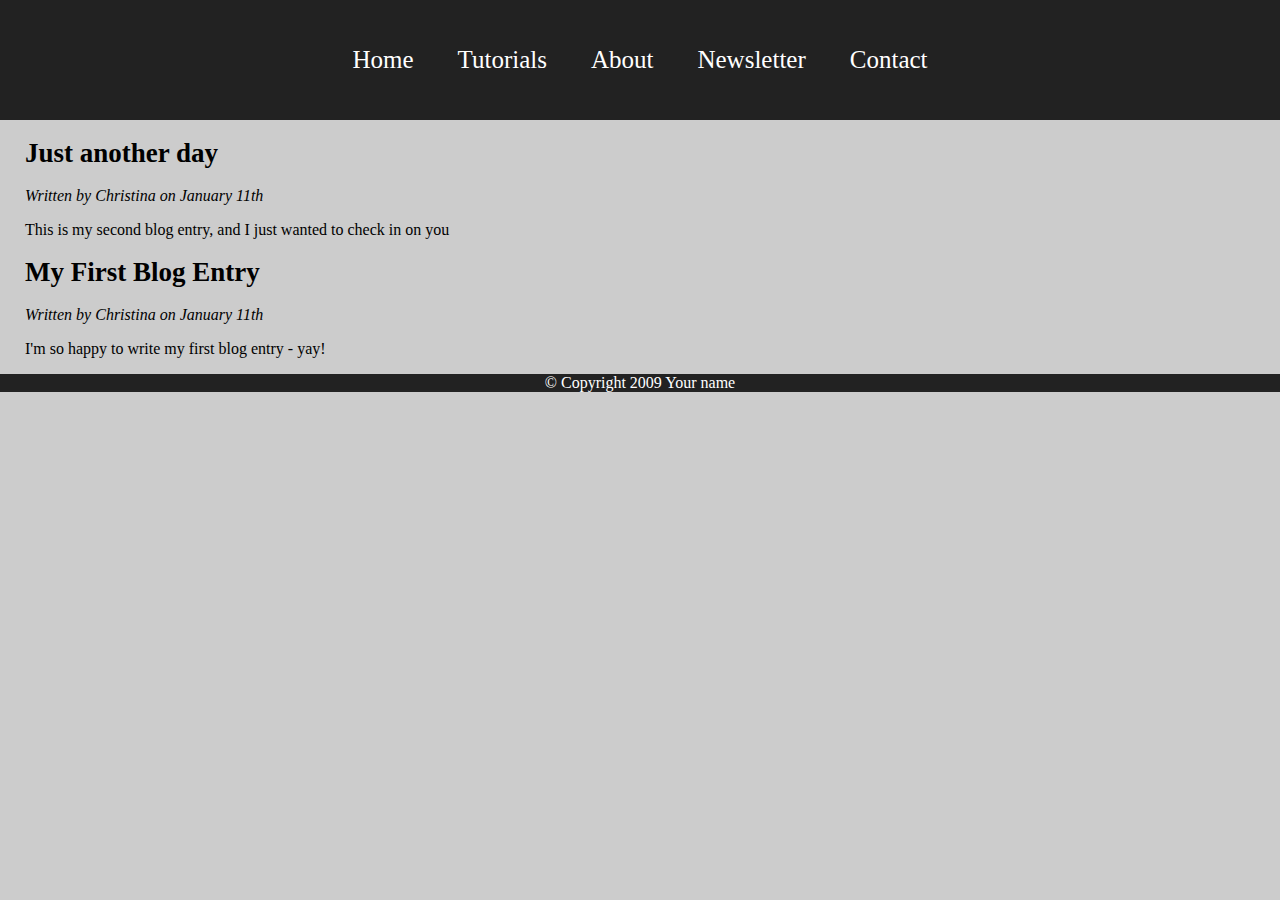
<file: tm1.html>
<!DOCTYPE html>
<html lang="en">
<head>
    <meta charset="UTF-8">
    <title>Document1</title>
</head>
<style>
    body{
        margin: 0;
        padding: 0;
        background-color: #cccccc;
    }
    nav{
        background-color: #222;
        padding: 20px;
    }
    ul{
        text-align: center;
        margin: 0;
        padding: 0;
        list-style: none;
    }
    li{
        font-size: 25px;
        line-height: 40px;
        padding: 20px;
        display: inline-block;
    }
    a{
        color: white;
        text-decoration: none;   
     }
     a:hover{
        color: yellowgreen;
     }
     h1{
        font-size: 27px;
     }
     section{
        margin-left: 25px;
     }
     footer{
        text-align: center;
        background-color: #222;
        color: white;
     }
</style>
<body>
    <div>
        <nav>
            <ul>
                <li><a href="">Home</a></li>
                <li><a href="">Tutorials</a></li>
                <li><a href="">About</a></li>
                <li><a href="">Newsletter</a></li>
                <li><a href="">Contact</a></li>
            </ul>
        </nav>
    </div>
    <section>
        <h1>Just another day</h1>
        <p style="font-style: italic;">Written by Christina on January 11th</p>
        <p>This is my second blog entry, and I just wanted to check in on you</p>
        <h1>My First Blog Entry</h1>
        <p style="font-style: italic;">Written by Christina on January 11th</p>
        <p>I'm so happy to write my first blog entry - yay!</p>
    </section>
    <footer>© Copyright 2009 Your name</footer>
</body>
</html>
</file>
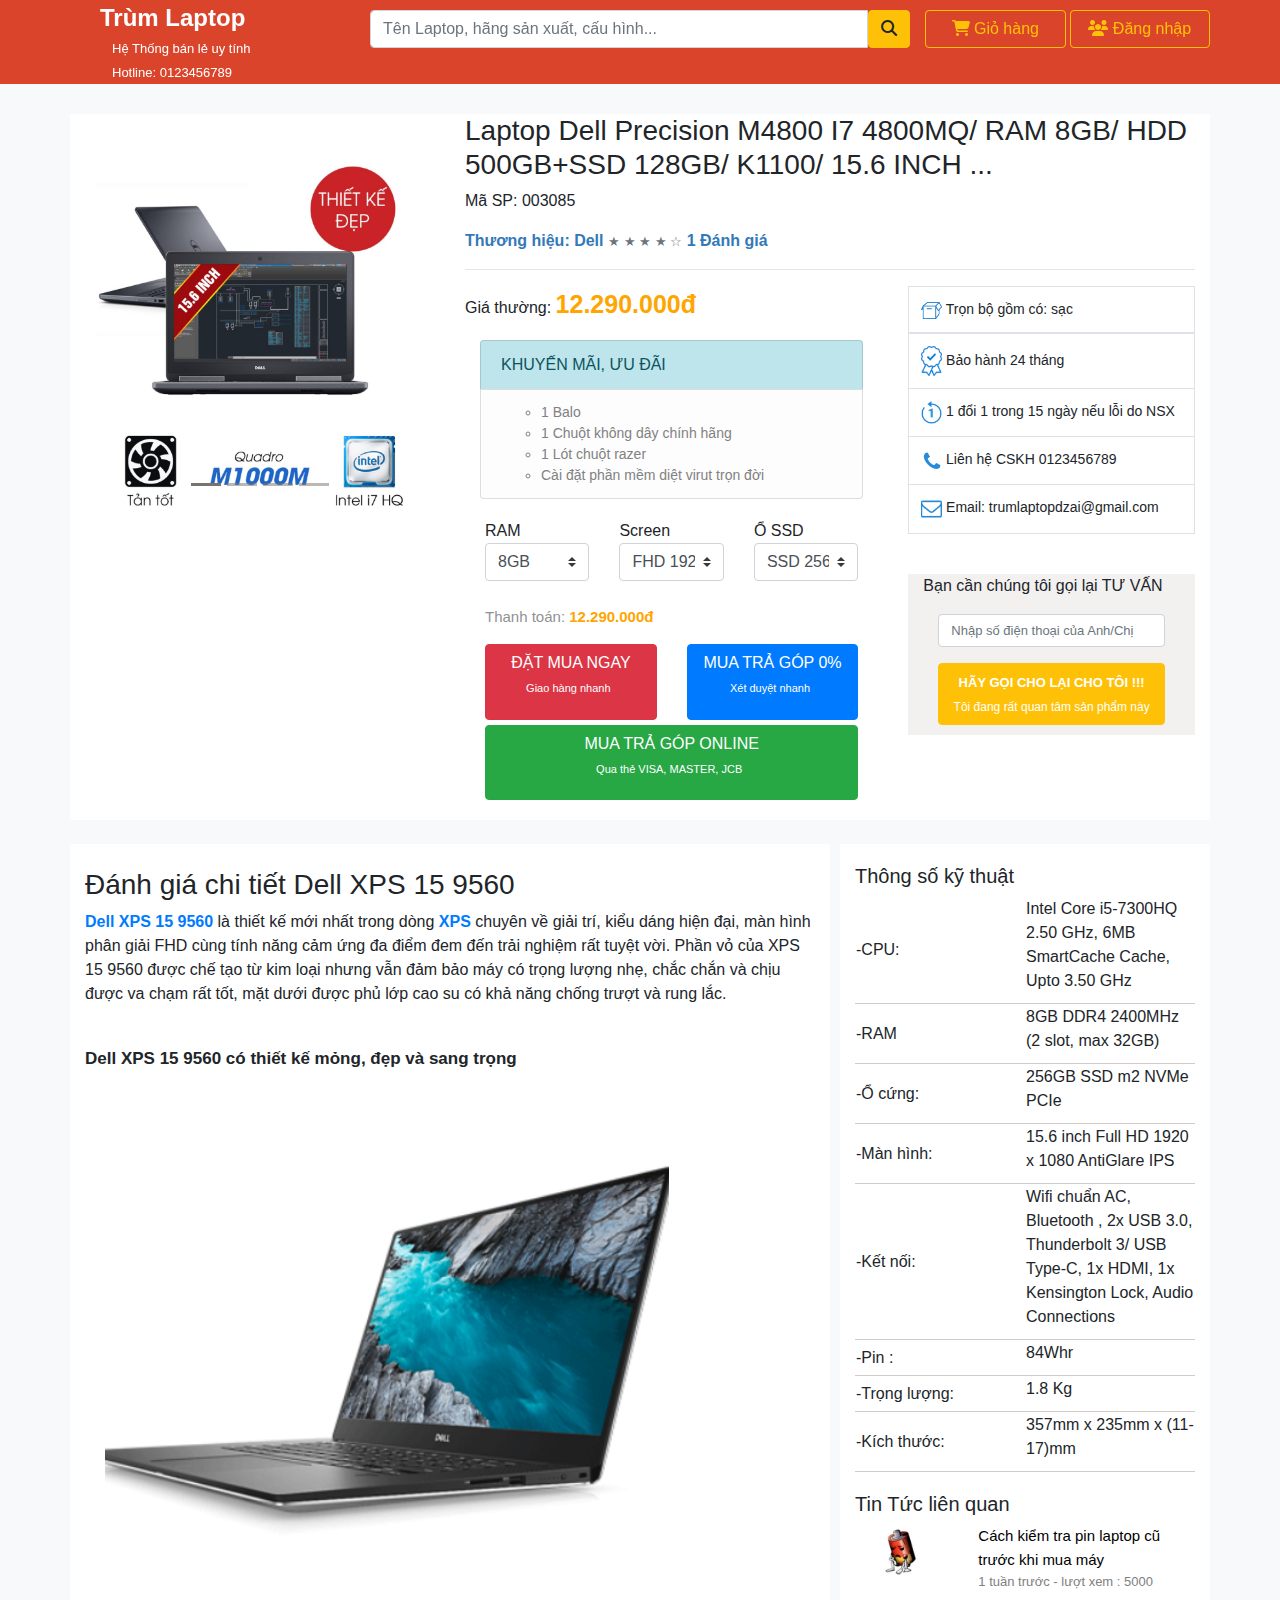
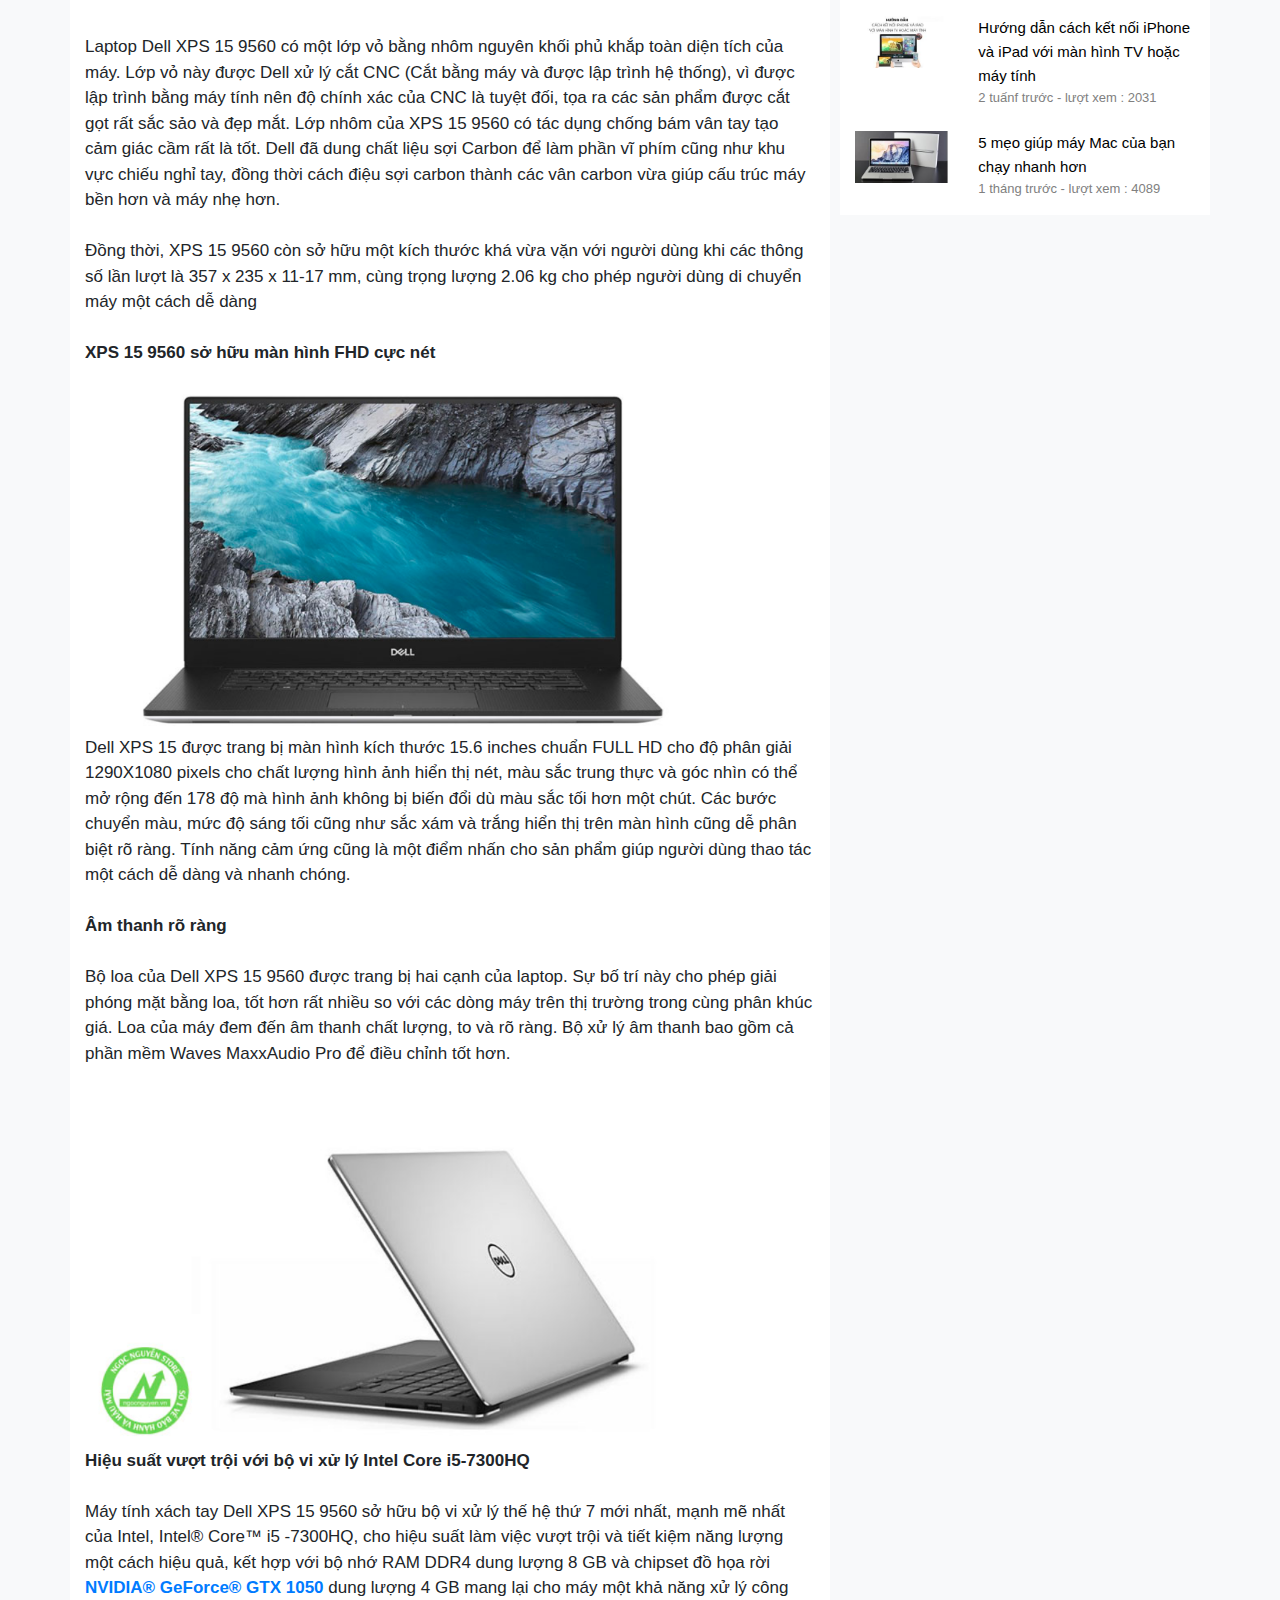
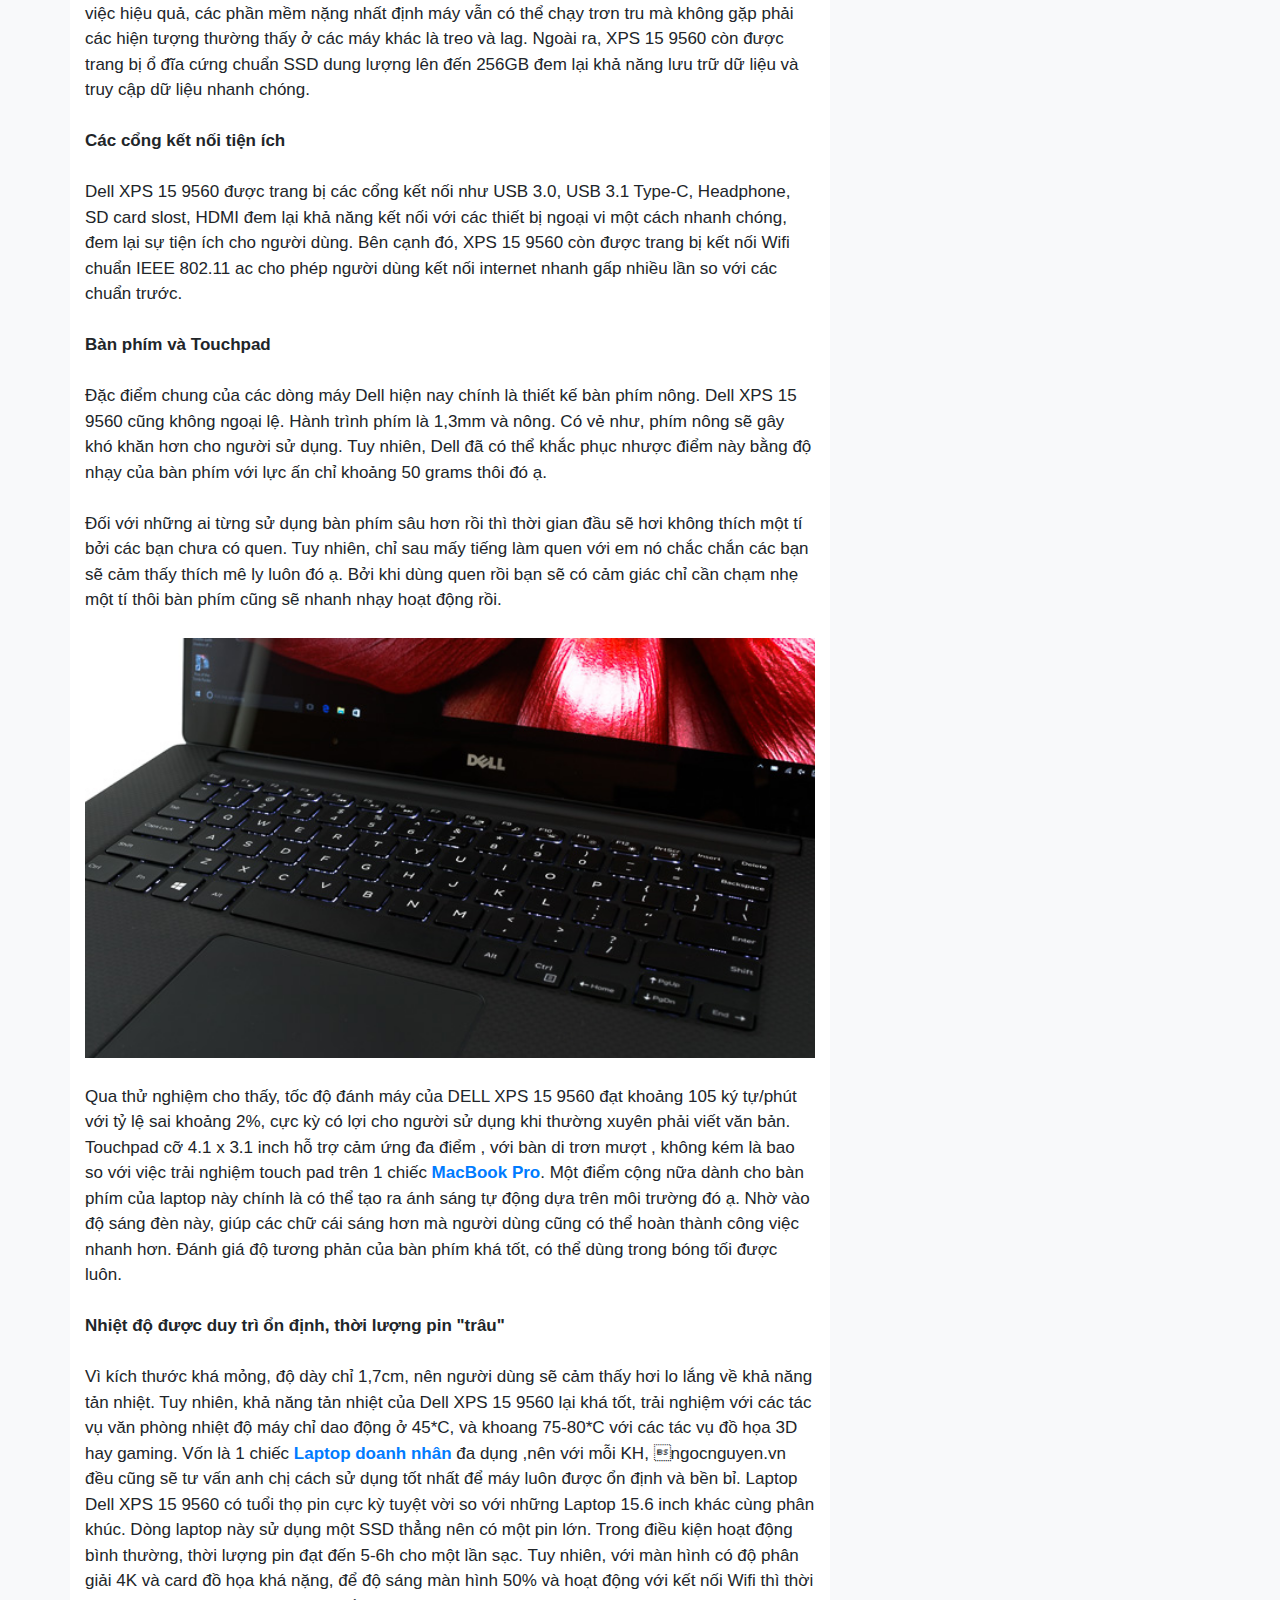
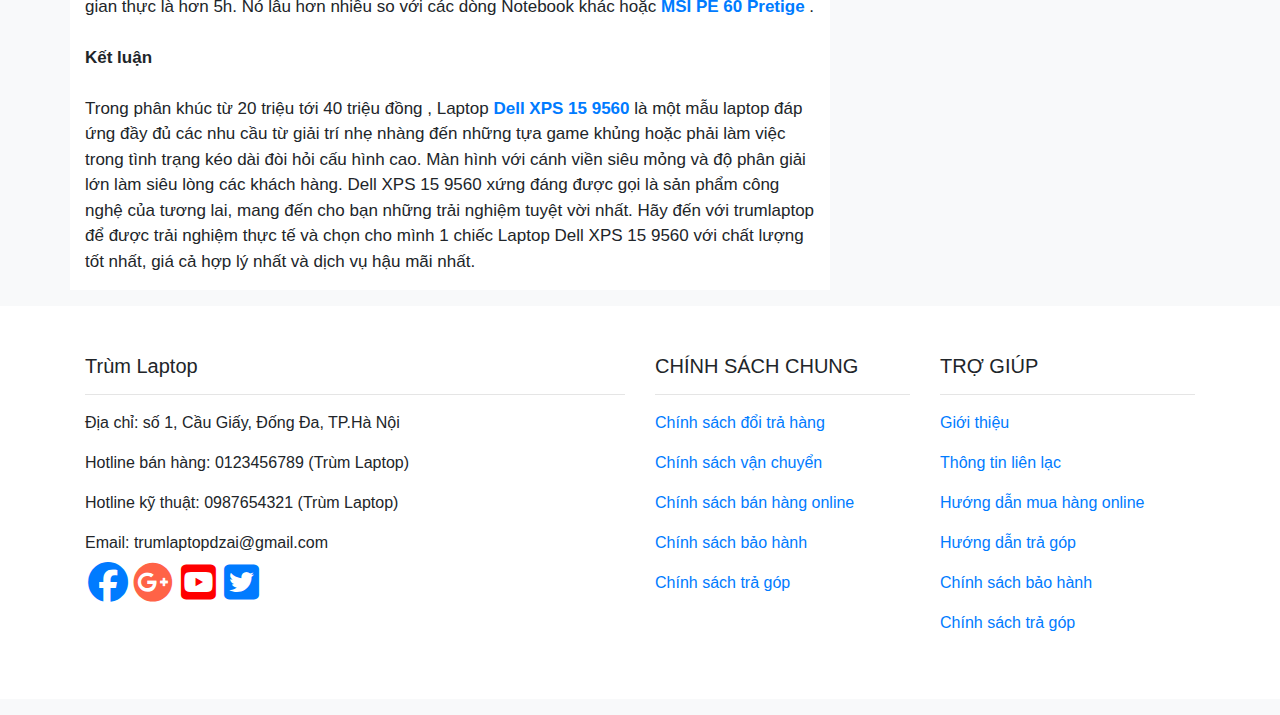
<file: btl/Chitietsanpham.html>
<!DOCTYPE html>
<html lang="en">

<head>
  <meta charset="UTF-8">
  <meta name="viewport" content="width=device-width, initial-scale=1.0">
  <title>Chi tiết sản phẩm</title>

  <!-- Bootstrap core CSS -->
  <link href="./vendor/bootstrap/css/bootstrap.min.css" rel="stylesheet">

  <link rel="stylesheet" href="https://cdnjs.cloudflare.com/ajax/libs/font-awesome/6.4.2/css/all.min.css">
  <link rel="stylesheet" href="./css/chitietsanphamcss.css">
  <link rel="stylesheet" href="./css/main.css">
  <link rel="stylesheet" href="./css/home.css">


</head>

<body class="bg-light">
  <!--Header-->
  <header class="fixed-top" style="background-color: #d62f12e5;">
    <div class="container">
      <div class="row">
        <div class="col-xs-9 col-sm-9 col-md-9 col-lg-9">
          <div class="row">
            <div class="col-xs-6 col-sm-6 col-md-6 col-lg-4" style="margin-top: -10px;">
              <div class="container logo">
                <p style="display:inline; font-size: 150%;"><a href="index.html" style="color: white;">Trùm Laptop</a>
                </p>
              </div>
              <p style="display:inline" class="hethongbanle">Hệ Thống bán lẻ uy tính</p> <br>
              <p style="display: inline;" class="hethongbanle">Hotline: 0123456789</p>
            </div>
            <div class="col-xs-6 col-sm-6 col-md-6 col-lg-8">
              <form>
                <div class="input-group">
                  <input type="text" class="form-control" placeholder="Tên Laptop, hãng sản xuất, cấu hình...">
                  <button class="btn btn-warning"><i class="fas fa-search"></i></button>
                </div>
              </form>
            </div>
          </div>
        </div>
        <div class="col-xs-3 col-sm-3 col-md-3 col-lg-3 dinhdanga">
          <div class="row">
            <div style="padding: 0px 2px 0px 0px; text-align: center;" class="col-xs-6 col-sm-6 col-md-6 col-lg-6">
              <a href="GioHang.html"><button style="width: 100%;" class="btn btn-outline-warning"><i
                    class="fas fa-shopping-cart"></i> Giỏ hàng</button></a>
            </div>
            <div id="odangnhap" class="col-xs-6 col-sm-6 col-md-6 col-lg-6" style="padding: 0px 0px 0px 2px;">
              <button style="width: 100%;" id="nutdangnhap" class="btn btn-outline-warning" data-bs-toggle="collapse"
                data-bs-target="#bangdangnhap"><i class="fas fa-users"></i> Đăng nhập</button>
              <div id="bangdangnhap" class="collapse">
                <a href="dangnhap.html"><button class="btn btn-warning"><i class="fas fa-users"></i> Đăng
                    nhập</button></a>
                <a href="dangky.html"><button class="btn btn-warning"><i class="fas fa-registered"></i> Tạo tài
                    khoản</button></a>
                <a href="dangnhap.html"><button class="btn btn-primary"><img src="./image/logo/fb.png"> Đăng nhập
                    Facebook</button></a>
                <a href="dangnhap.html"><button class="btn btn-danger"><img src="./image/logo/google.jpg"> Đăng nhập
                    Google</button></a>
              </div>
            </div>
          </div>
        </div>
      </div>
    </div>
  </header>
  <!-- Contents -->
  <div class="responsive">
    <div class="my-4">
      <div class="container bg-white">
        <div class="row">
          <div class="col-xs-4 col-sm-4 com-md-4 col-lg-4 col-xl-4 my-5">
            <div id="demo" class="carousel slide " data-ride="carousel">
              <ul class="carousel-indicators">
                <li data-target="#demo" data-slide-to="0" class="active" style="background-color:rgb(121, 115, 110)">
                </li>
                <li data-target="#demo" data-slide-to="1" style="background-color:rgb(121, 115, 110)"></li>
                <li data-target="#demo" data-slide-to="2" style="background-color:rgb(121, 115, 110)" li>
                <li data-target="#demo" data-slide-to="3" style="background-color:rgb(121, 115, 110)"></li>

              </ul>
              <div class="carousel-inner" role="listbox">
                <div class="carousel-item active">
                  <img class="d-block img-fluid" src="./image/chitietsanpham/1.jpg" alt="hinh1">
                  <div class="carousel-caption">
                  </div>
                </div>
                <div class="carousel-item">
                  <img class="d-block img-fluid" src="./image/chitietsanpham/2.png" alt="hinh2">
                  <div class="carousel-caption">
                  </div>
                </div>
                <div class="carousel-item">
                  <img class="d-block img-fluid" src="./image/chitietsanpham/3.png" alt="hinh3">
                  <div class="carousel-caption">
                  </div>
                </div>
                <div class="carousel-item">
                  <img class="d-block img-fluid" src="./image/chitietsanpham/4.png" alt="hinh4">
                  <div class="carousel-caption">
                  </div>
                </div>


              </div>
              <a class="carousel-control-prev" href="#demo" data-slide="prev">
                <span class="carousel-control-prev-icon"></span>
              </a>
              <a class="carousel-control-next" href="#demo" data-slide="next">
                <span class="carousel-control-next-icon"></span>
              </a>
            </div>
          </div>





          <div class="col-xs-8 col-sm-8 com-md-8 col-lg-8 col-xl-8">
            <div class="row">
              <div class="col-xs-12 col-sm-12 com-md-12 col-lg-12 col-xl-12">
                <h3>Laptop Dell Precision M4800 I7 4800MQ/ RAM 8GB/ HDD 500GB+SSD 128GB/ K1100/ 15.6 INCH ...</h3>
                <p> Mã SP: 003085</p>
                <b style="color: rgb(51, 121, 185);">Thương hiệu: Dell </b> <small class="text-muted">&#9733; &#9733;
                  &#9733; &#9733; &#9734;</small>
                <b style="color: rgb(51, 121, 185);"> 1 Đánh giá </b>
              </div>
            </div>
            <hr>
            <div class="row">
              <div class="col-xs-7 col-sm-7 com-md-7 col-lg-7 col-xl-7">
                <p>Giá thường: <b style="color:orange;font-size: 25px;">12.290.000đ</b></p>
                <div class="container">

                  <ul class="list-group">
                    <li class="list-group-item list-group-item-info">KHUYẾN MÃI, ƯU ĐÃI</li>
                    <li class="list-group-item list-group-item-light">
                      <ul>
                        <li style="font-size: 14px;">1 Balo</li>
                        <li style="font-size: 14px;">1 Chuột không dây chính hãng</li>
                        <li style="font-size: 14px;">1 Lót chuột razer
                        <li style="font-size: 14px;">Cài đặt phần mềm diệt virut trọn đời</li>
                    </li>
                  </ul>
                  </li>
                  </ul>
                </div>
                <div class="cauhinh">
                  <div class="row">
                    <div class="col-xs-4 col-sm-4 com-md-4 col-lg-4 col-xl-4">
                      <form>
                        <span>RAM</span>
                        <select class="custom-select">
                          <option> 8GB </option>
                          <option> 16GB </option>
                          <option> 32GB </option>
                        </select>
                      </form>
                    </div>
                    <div class="col-xs-4 col-sm-4 com-md-4 col-lg-4 col-xl-4">
                      <form>
                        <span>Screen</span>
                        <select class="custom-select">
                          <option>FHD 1920x1080 </option>
                          <option>3K 3200x1800 </option>
                          <option>4K 3840x2160 </option>
                        </select>
                      </form>
                    </div>
                    <div class="col-xs-4 col-sm-4 com-md-4 col-lg-4 col-xl-4">
                      <form>
                        <span>Ổ SSD</span>
                        <select class="custom-select">
                          <option> SSD 256GB </option>
                          <option>SSD 512GB </option>
                          <option> HDD 512GB </option>
                        </select>
                      </form>
                    </div>
                  </div>

                  <br>
                  <p style="font-size:15px">Thanh toán: <b style="color:orange;font-size: 15px;">12.290.000đ</b></p>
                  <div class="row">

                    <div class="col-xs-6 col-sm-6 com-md-6 col-lg-6 col-xl-6">
                      <button class="btn btn-danger" style="width: 100%;">
                        <span>ĐẶT MUA NGAY</span>
                        <p style="color:white;">Giao hàng nhanh</p>
                      </button>
                    </div>

                    <div class="col-xs-6 col-sm-6 com-md-6 col-lg-6 col-xl-6">
                      <button class="btn btn-primary" style="width: 100%; ">
                        <span>MUA TRẢ GÓP 0% </span>
                        <p style="color: white;">Xét duyệt nhanh</p>
                      </button>
                    </div>

                  </div>


                  <div class="row" style="margin-top: 5px;">
                    <div class="container">
                      <button type="button" class="btn btn-success" style="width:100%">MUA TRẢ GÓP ONLINE <br>
                        <p style="color: white;">Qua thẻ VISA, MASTER, JCB</p>
                      </button>
                    </div>

                  </div>


                </div>


              </div>

              <div class="col-xs-5 col-sm-5 com-md-5 col-lg-5 col-xl-5 table">
                <table class="table table-bordered" style="font-size:14px">
                  <thead>
                    <tr>
                      <td> <img class="chinhanh" src="./image/chitietsanpham/box@2x.png" alt="">
                        <span>Trọn bộ gồm có: sạc</span>
                      </td>
                    </tr>
                  </thead>
                  <tbody>
                    <tr>
                      <td> <img class="chinhanh" src="./image/chitietsanpham/bao-hanh@2x.png" alt="">
                        <span>Bảo hành 24 tháng </span>
                      </td>
                    </tr>
                    <tr>
                      <td><img class="chinhanh" src="./image/chitietsanpham/doi-tra@2x.png" alt="">
                        <span>1 đổi 1 trong 15 ngày nếu lỗi do NSX</span>
                      </td>
                    </tr>
                    <tr>
                      <td><img class="chinhanh" src="./image/chitietsanpham/tel@2x.png" alt="">
                        <span>Liên hệ CSKH 0123456789</span>
                      </td>
                    </tr>
                    <tr>
                      <td><img class="chinhanh" src="./image/chitietsanpham/email@2x.png" alt="">
                        <span>Email: trumlaptopdzai@gmail.com</span>
                      </td>
                    </tr>
                  </tbody>
                </table>

                <br>

                <div class="col-xs-12 col-sm-12 com-md-12 col-lg-12 col-xl-12"
                  style="background-color:rgb(243, 240, 240);">

                  <P>Bạn cần chúng tôi gọi lại TƯ VẤN</P>
                  <div class="container">
                    <form action="/action_page.php">
                      <div class="form-group">
                        <input style="font-size:13px;" type="text" class="form-control" id="usr" name="username"
                          placeholder="Nhập số điện thoại của Anh/Chị">
                      </div>
                    </form>
                    <div>

                      <button type="button" class="btn btn-warning" style="width: 100%; margin-bottom: 10px">
                        <p style="color:white;font-weight:bold;font-size: 13px;display: inline;">HÃY GỌI CHO LẠI CHO TÔI
                          !!! </p>
                        <P style="color:white;font-size: 12px;display: inline;">Tôi đang rất quan tâm sản phẩm này</P>
                      </button>

                    </div>
                  </div>


                </div>



              </div>
            </div>

          </div>

        </div>


        <!-- chi tiết -->
      </div>

    </div>




    <div class="container">
      <div class="row my-3 bg-white">
        <div class="col-xs-8 col-sm-8 com-md-8 col-lg-8 col-xl-8">
          <br>
          <h3>Đánh giá chi tiết Dell XPS 15 9560</h3>
          <p><b><a href="#">Dell XPS 15 9560</a></b> là thiết kế mới nhất trong dòng <b><a href="#">XPS</a>
            </b> chuyên về giải trí,
            kiểu dáng hiện đại, màn hình phân giải FHD cùng tính năng cảm ứng đa điểm đem đến trải nghiệm rất tuyệt vời.
            Phần vỏ của XPS 15 9560 được chế tạo từ kim loại nhưng vẫn đảm bảo máy có trọng lượng nhẹ,
            chắc chắn và chịu được va chạm rất tốt, mặt dưới được phủ lớp cao su có khả năng chống trượt và rung lắc.
          </p>
          <br>
          <p style="font-size: 17px;"><b>Dell XPS 15 9560 có thiết kế mỏng, đẹp và sang trọng</b></p>
          <img src="./image/chitietsanpham/Annotation 2020-06-16 004611.png" alt=""
            style="width: 80%;padding-left: 20px; ">
          <p style="font-size: 17px;">
            Laptop Dell XPS 15 9560 có một lớp vỏ bằng nhôm nguyên khối phủ khắp toàn diện tích của máy. Lớp vỏ này được
            Dell xử lý cắt CNC (Cắt bằng máy và được lập trình hệ thống), vì được lập trình bằng máy tính nên độ chính
            xác
            của CNC là tuyệt đối, tọa ra các sản phẩm được cắt gọt rất sắc sảo và đẹp mắt. Lớp nhôm của XPS 15 9560 có
            tác
            dụng chống bám vân tay tạo cảm giác cầm rất là tốt. Dell đã dung chất liệu sợi Carbon để làm phần vĩ phím
            cũng
            như khu vực chiếu nghỉ tay, đồng thời cách điệu sợi carbon thành các vân carbon vừa giúp cấu trúc máy bền
            hơn
            và máy nhẹ hơn.
            <br>
            <br>
            Đồng thời, XPS 15 9560 còn sở hữu một kích thước khá vừa vặn với người dùng khi các thông số lần lượt là 357
            x
            235 x 11-17 mm, cùng trọng lượng 2.06 kg cho phép người dùng di chuyển máy một cách dễ dàng
            <br>
            <br>
            <b>XPS 15 9560 sở hữu màn hình FHD cực nét</b>
            <br>
            <br>

            <img src="./image/chitietsanpham/Annotation 2020-06-16 004557.png" alt=""
              style="width: 90%;padding-right: 20px;">
            <br>
            Dell XPS 15 được trang bị màn hình kích thước 15.6 inches chuẩn FULL HD cho độ phân giải 1290X1080 pixels
            cho
            chất lượng hình ảnh hiển thị nét, màu sắc trung thực và góc nhìn có thể mở rộng đến 178 độ mà hình ảnh không
            bị biến đổi dù màu sắc tối hơn một chút. Các bước chuyển màu, mức độ sáng tối cũng như sắc xám và trắng hiển
            thị trên màn hình cũng dễ phân biệt rõ ràng. Tính năng cảm ứng cũng là một điểm nhấn cho sản phẩm giúp người
            dùng thao tác một cách dễ dàng và nhanh chóng.
            <br>
            <br>
            <b>Âm thanh rõ ràng</b>
            <br>
            <br>
            Bộ loa của Dell XPS 15 9560 được trang bị hai cạnh của laptop. Sự bố trí này cho phép giải phóng mặt bằng
            loa,
            tốt hơn rất nhiều so với các dòng máy trên thị trường trong cùng phân khúc giá. Loa của máy đem đến âm thanh
            chất lượng, to và rõ ràng. Bộ xử lý âm thanh bao gồm cả phần mềm Waves MaxxAudio Pro để điều chỉnh tốt hơn.
            <br>
            <img src="./image/chitietsanpham/Annotation 2020-06-16 004419.png" alt=""
              style="width: 100%;padding-right: 20px;">
            <br>
            <b>Hiệu suất vượt trội với bộ vi xử lý Intel Core i5-7300HQ</b>
            <br>
            <br>
            Máy tính xách tay Dell XPS 15 9560 sở hữu bộ vi xử lý thế hệ thứ 7 mới nhất, mạnh mẽ nhất của Intel, Intel®
            Core™ i5 -7300HQ, cho hiệu suất làm việc vượt trội và tiết kiệm năng lượng một cách hiệu quả, kết hợp với bộ
            nhớ RAM DDR4 dung lượng 8 GB và chipset đồ họa rời <b><a href="#">NVIDIA® GeForce® GTX 1050</a></b>
            dung lượng 4 GB mang lại cho máy
            một khả năng xử lý công việc hiệu quả, các phần mềm nặng nhất định máy vẫn có thể chạy trơn tru mà không gặp
            phải các hiện tượng thường thấy ở các máy khác là treo và lag.

            Ngoài ra, XPS 15 9560 còn được trang bị ổ đĩa cứng chuẩn SSD dung lượng lên đến 256GB đem lại khả năng lưu
            trữ
            dữ liệu và truy cập dữ liệu nhanh chóng.
            <br>
            <br>
            <b>Các cổng kết nối tiện ích</b>
            <br>
            <br>
            Dell XPS 15 9560 được trang bị các cổng kết nối như USB 3.0, USB 3.1 Type-C, Headphone, SD card slost, HDMI
            đem lại khả năng kết nối với các thiết bị ngoại vi một cách nhanh chóng, đem lại sự tiện ích cho người dùng.

            Bên cạnh đó, XPS 15 9560 còn được trang bị kết nối Wifi chuẩn IEEE 802.11 ac cho phép người dùng kết nối
            internet nhanh gấp nhiều lần so với các chuẩn trước.
            <br>
            <br>
            <b> Bàn phím và Touchpad</b>
            <br>
            <br>
            Đặc điểm chung của các dòng máy Dell hiện nay chính là thiết kế bàn phím nông. Dell XPS 15 9560 cũng không
            ngoại lệ. Hành trình phím là 1,3mm và nông. Có vẻ như, phím nông sẽ gây khó khăn hơn cho người sử dụng. Tuy
            nhiên, Dell đã có thể khắc phục nhược điểm này bằng độ nhạy của bàn phím với lực ấn chỉ khoảng 50 grams thôi
            đó ạ.
            <br>
            <br>
            Đối với những ai từng sử dụng bàn phím sâu hơn rồi thì thời gian đầu sẽ hơi không thích một tí bởi các bạn
            chưa có quen. Tuy nhiên, chỉ sau mấy tiếng làm quen với em nó chắc chắn các bạn sẽ cảm thấy thích mê ly luôn
            đó ạ. Bởi khi dùng quen rồi bạn sẽ có cảm giác chỉ cần chạm nhẹ một tí thôi bàn phím cũng sẽ nhanh nhạy hoạt
            động rồi.
            <br>
            <br>
            <img src="./image/chitietsanpham/881375_9560-kb.png " style="width: 100%" alt="">
            <br>
            <br>
            Qua thử nghiệm cho thấy, tốc độ đánh máy của DELL XPS 15 9560 đạt khoảng 105 ký tự/phút với tỷ lệ sai khoảng
            2%, cực kỳ có lợi cho người sử dụng khi thường xuyên phải viết văn bản.

            Touchpad cỡ 4.1 x 3.1 inch hỗ trợ cảm ứng đa điểm , với bàn di trơn mượt , không kém là bao so với việc trải
            nghiệm touch pad trên 1 chiếc <b><a href="#">MacBook Pro</a></b>.

            Một điểm cộng nữa dành cho bàn phím của laptop này chính là có thể tạo ra ánh sáng tự động dựa trên môi
            trường
            đó ạ. Nhờ vào độ sáng đèn này, giúp các chữ cái sáng hơn mà người dùng cũng có thể hoàn thành công việc
            nhanh
            hơn. Đánh giá độ tương phản của bàn phím khá tốt, có thể dùng trong bóng tối được luôn.
            <br>
            <br>
            <b>Nhiệt độ được duy trì ổn định, thời lượng pin "trâu"</b>
            <br>
            <br>
            Vì kích thước khá mỏng, độ dày chỉ 1,7cm, nên người dùng sẽ cảm thấy hơi lo lắng về khả năng tản nhiệt. Tuy
            nhiên, khả năng tản nhiệt của Dell XPS 15 9560 lại khá tốt, trải nghiệm với các tác vụ văn phòng nhiệt độ
            máy
            chỉ dao động ở 45*C, và khoang 75-80*C với các tác vụ đồ họa 3D hay gaming.
            Vốn là 1 chiếc <b><a href="#">Laptop doanh nhân</a></b> đa dụng ,nên với mỗi KH, ngocnguyen.vn đều cũng sẽ
            tư
            vấn anh chị cách sử
            dụng tốt nhất để máy luôn được ổn định và bền bỉ.

            Laptop Dell XPS 15 9560 có tuổi thọ pin cực kỳ tuyệt vời so với những Laptop 15.6 inch khác cùng phân khúc.
            Dòng laptop này sử dụng một SSD thẳng nên có một pin lớn. Trong điều kiện hoạt động bình thường, thời lượng
            pin đạt đến 5-6h cho một lần sạc. Tuy nhiên, với màn hình có độ phân giải 4K và card đồ họa khá nặng, để độ
            sáng màn hình 50% và hoạt động với kết nối Wifi thì thời gian thực là hơn 5h. Nó lâu hơn nhiều so với các
            dòng
            Notebook khác hoặc <b><a href="#">MSI PE 60 Pretige</a></b> .
            <br>
            <br>
            <b>Kết luận</b>
            <br>
            <br>
            Trong phân khúc từ 20 triệu tới 40 triệu đồng , Laptop <b><a href="#">Dell XPS 15 9560</a></b> là một mẫu
            laptop đáp ứng đầy đủ các
            nhu cầu từ giải trí nhẹ nhàng đến những tựa game khủng hoặc phải làm việc trong tình trạng kéo dài đòi hỏi
            cấu
            hình cao. Màn hình với cánh viền siêu mỏng và độ phân giải lớn làm siêu lòng các khách hàng. Dell XPS 15
            9560
            xứng đáng được gọi là sản phẩm công nghệ của tương lai, mang đến cho bạn những trải nghiệm tuyệt vời nhất.

            Hãy đến với trumlaptop để được trải nghiệm thực tế và chọn cho mình 1 chiếc Laptop Dell XPS 15 9560 với
            chất lượng tốt nhất, giá cả hợp lý nhất và dịch vụ hậu mãi nhất.
          </p>
        </div>
        <div class="col-xs-4 col-sm-4 com-md-4 col-lg-4 col-xl-4 bg-light" style="padding: 0px 0px 0px 10px; ">
          <div class="bg-white">
            <div class="container">
              <H5 style="padding-top:20px">Thông số kỹ thuật</H5>
              <table class="table2">
                <tr>
                  <td class="c1">-CPU:</td>
                  <td class="c2">Intel Core i5-7300HQ 2.50 GHz, 6MB SmartCache Cache, Upto 3.50 GHz</td>
                <tr>
                  <td class="c1">-RAM</td>
                  <td class="c2">8GB DDR4 2400MHz (2 slot, max 32GB)</td>
                </tr>
                <tr>
                  <td class="c1">-Ổ cứng:</td>
                  <td class="c2">256GB SSD m2 NVMe PCIe</td>
                </tr>
                <tr>
                  <td class="c1" style="text-align: le;">-Màn hình:</td>
                  <td class="c2">15.6 inch Full HD 1920 x 1080 AntiGlare IPS</td>
                </tr>
                <tr>
                  <td class="c1">-Kết nối:</td>
                  <td class="c2">Wifi chuẩn AC, Bluetooth , 2x USB 3.0, Thunderbolt 3/ USB Type-C, 1x HDMI, 1x
                    Kensington
                    Lock, Audio Connections</td>
                </tr>
                <tr>
                  <td class="c1">-Pin :</td>
                  <td class="c2">84Whr</td>
                </tr>
                <tr>
                  <td class="c1">-Trọng lượng:</td>
                  <td class="c2">1.8 Kg</td>
                </tr>
                <tr>
                  <td class=" c1">-Kích thước:</td>
                  <td class="c2">357mm x 235mm x (11-17)mm</td>
                </tr>
              </table>
            </div>

          </div>
          <div class="bg-white">
            <div class="container">
              <h5 style="padding-top: 20px;">Tin Tức liên quan</h5>
              <div class="row my-2">
                <div class="col-lg-4">
                  <img src="./image/chitietsanpham/cach-kiem-tra-pin-laptop-cu-truoc-khi-mua-may-250x140.jpg" alt=""
                    style="width:100% ;">
                </div>
                <div class="col-xs-8 col-sm-8 com-md-8 col-lg-8 col-xl-8">
                  <p style="font-size: 15px; display: inline;"><a href="#"
                      style="text-decoration: none; color: black;">Cách kiểm tra pin laptop cũ trước khi mua máy</a></p>
                  <p style="color: gray;font-size: 13px;">1 tuần trước - lượt xem : 5000</p>

                </div>

              </div>

              <div class="row my-2">
                <div class="col-xs-4 col-sm-4 com-md-4 col-lg-4 col-xl-4">
                  <img
                    src="./image/chitietsanpham/huong-dan-cach-ket-noi-iphone-va-ipad-voi-man-hinh-tv-hoac-may-tinh-250x140.jpg"
                    alt="" style="width:100% ;">
                </div>
                <div class="col-xs-8 col-sm-8 com-md-8 col-lg-8 col-xl-8">
                  <p style="font-size: 15px; display: inline;"><a href="#"
                      style="text-decoration: none; color: black;">Hướng dẫn cách kết nối iPhone và iPad với màn hình TV
                      hoặc máy tính</a></p>
                  <p style="color: gray;font-size: 13px;">2 tuấnf trước - lượt xem : 2031</p>

                </div>

              </div>

              <div class="row my-2">
                <div class="col-xs-4 col-sm-4 com-md-4 col-lg-4 col-xl-4">
                  <img src="./image/chitietsanpham/5-meo-giup-may-mac-cua-ban-chay-nhanh-hon-250x140.jpg" alt=""
                    style="width:100% ;">
                </div>
                <div class="col-xs-8 col-sm-8 com-md-8 col-lg-8 col-xl-8">
                  <p style="font-size: 15px; display: inline;"><a href="#"
                      style="text-decoration: none; color: black;">5
                      mẹo giúp máy Mac của bạn chạy nhanh hơn</a></p>
                  <p style="color: gray;font-size: 13px;">1 tháng trước - lượt xem : 4089</p>

                </div>

              </div>
            </div>
          </div>
        </div>


      </div>

    </div>





    <footer class="py-5 my-3 bg-white">
      <div class="container ">
        <div class="row">
          <div class="col-6 ulfooter">
            <h5 xss=removed>Trùm Laptop</h5>
            <hr>

            <p>Địa chỉ: số 1, Cầu Giấy, Đống Đa, TP.Hà Nội</p>
            <p>Hotline bán hàng: 0123456789 (Trùm Laptop)</p>
            <p>Hotline kỹ thuật: 0987654321 (Trùm Laptop)</p>
            <p>Email: trumlaptopdzai@gmail.com</p>
            <div class="container">
              <a href="#"><i class="fab fa-facebook"></i></a>
              <a href="#"><i class="fab fa-google-plus"></i></a>
              <a href="#"><i class="fab fa-youtube-square"></i></a>
              <a href="#"><i class="fab fa-twitter-square"></i></a>
            </div>

          </div>

          <div class="col-3 ulfooter">
            <h5>CHÍNH SÁCH CHUNG</h5>
            <hr>

            <p><a href="index.html">Chính sách đổi trả hàng</a></p>
            <p><a href="index.html">Chính sách vận chuyển</a></p>
            <p><a href="index.html">Chính sách bán hàng online</a></p>
            <p><a href="index.html">Chính sách bảo hành</a></p>
            <p><a href="index.html">Chính sách trả góp</a></p>


          </div>

          <div class="col-3 ulfooter">
            <h5>TRỢ GIÚP</h5>

            <hr>


            <p><a href="index.html">Giới thiệu</a></p>
            <p><a href="index.html">Thông tin liên lạc</a></p>
            <p><a href="index.html">Hướng dẫn mua hàng online</a></p>
            <p><a href="index.html">Hướng dẫn trả góp</a></p>
            <p><a href="index.html">Chính sách bảo hành</a></p>
            <p><a href="index.html">Chính sách trả góp</a></p>
          </div>
        </div>
      </div>


    </footer>


  </div>
  <script src="./vendor/jquery/jquery.min.js"></script>
  <script src="./vendor/bootstrap/js/bootstrap.bundle.min.js"></script>
  <script src="./js/dangnhap.js"></script>

</body>

</html>
</file>
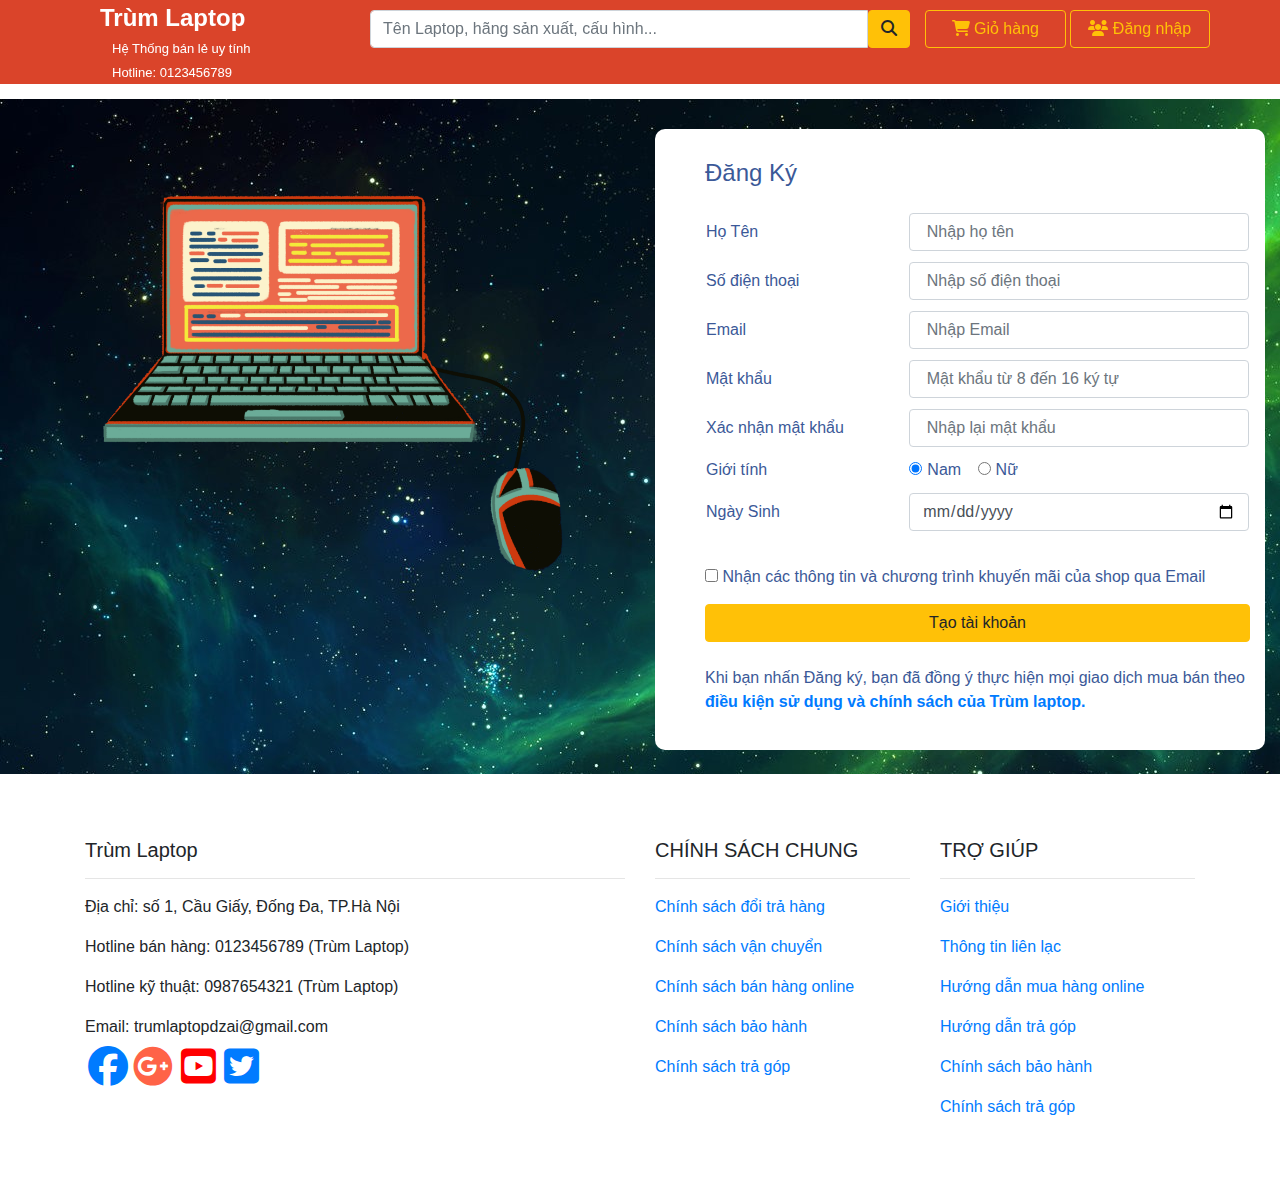
<file: btl/dangky.html>
<!DOCTYPE html>
<html lang="en">

<head>
  <meta charset="UTF-8">
  <meta name="viewport" content="width=device-width, initial-scale=1.0">
  <title>ĐĂNG KÝ</title>


  <!-- Bootstrap core CSS -->
  <link href="./vendor/bootstrap/css/bootstrap.min.css" rel="stylesheet">



  <link rel="stylesheet" href="https://cdnjs.cloudflare.com/ajax/libs/font-awesome/6.4.2/css/all.min.css">
  <link rel="stylesheet" href="./css/dangky.css">
  <link rel="stylesheet" href="./css/main.css">
  <link rel="stylesheet" href="./css/home.css">
  <style>
    .ktra {
      color: red;
      font-style: italic;
    }
  </style>







</head>

<body>
  <!--Header-->
  <header class="fixed-top" style="background-color: #d62f12e5;">
    <div class="container">
      <div class="row">
        <div class="col-xs-9 col-sm-9 col-md-9 col-lg-9">
          <div class="row">
            <div class="col-xs-6 col-sm-6 col-md-6 col-lg-4" style="margin-top: -10px;">
              <div class="container logo">
                <p style="display:inline; font-size: 150%;"><a href="index.html" style="color: white;">Trùm Laptop</a>
                </p>
              </div>
              <p style="display:inline" class="hethongbanle">Hệ Thống bán lẻ uy tính</p> <br>
              <p style="display: inline;" class="hethongbanle">Hotline: 0123456789</p>
            </div>
            <div class="col-xs-6 col-sm-6 col-md-6 col-lg-8">
              <form>
                <div class="input-group">
                  <input type="text" class="form-control" placeholder="Tên Laptop, hãng sản xuất, cấu hình...">
                  <button class="btn btn-warning"><i class="fas fa-search"></i></button>
                </div>
              </form>
            </div>
          </div>
        </div>
        <div class="col-xs-3 col-sm-3 col-md-3 col-lg-3 dinhdanga">
          <div class="row">
            <div style="padding: 0px 2px 0px 0px; text-align: center;" class="col-xs-6 col-sm-6 col-md-6 col-lg-6">
              <a href="GioHang.html"><button style="width: 100%;" class="btn btn-outline-warning"><i
                    class="fas fa-shopping-cart"></i> Giỏ hàng</button></a>
            </div>
            <div id="odangnhap" class="col-xs-6 col-sm-6 col-md-6 col-lg-6" style="padding: 0px 0px 0px 2px;">
              <button style="width: 100%;" id="nutdangnhap" class="btn btn-outline-warning" data-bs-toggle="collapse"
                data-bs-target="#bangdangnhap"><i class="fas fa-users"></i> Đăng nhập</button>
              <div id="bangdangnhap" class="collapse">
                <a href="dangnhap.html"><button class="btn btn-warning"><i class="fas fa-users"></i> Đăng
                    nhập</button></a>
                <a href="dangky.html"><button class="btn btn-warning"><i class="fas fa-registered"></i> Tạo tài
                    khoản</button></a>
                <a href="dangnhap.html"><button class="btn btn-primary"><img src="./image/logo/fb.png"> Đăng nhập
                    Facebook</button></a>
                <a href="dangnhap.html"><button class="btn btn-danger"><img src="./image/logo/google.jpg"> Đăng nhập
                    Google</button></a>
              </div>
            </div>
          </div>
        </div>
      </div>
    </div>
  </header>
  <!-- CONTENT -->
  <div class="responsive">
    <div class="container-fluid"
      style=" margin-top: 0.7%;background-image: url(./image/dangky/hinh-nen-Galaxy-Wallpaper-23.jpg);">
      <div class="row my-1">
        <div class="col-xs-col-lg-6 col-sm-6 com-md-6 col-lg-6 col-xl-6 ">
          <img src="./image/dangky/Lovepik_com-832282987-Hand drawn cartoon laptop.png" alt=""
            style="width: 95%; padding-left:40px ;">
        </div>


        <div class="col-xs-col-lg-6 col-sm-6 com-md-6 col-lg-6 col-xl-6 content ">
          <div class="container form">
            <h4 style="display: inline ">Đăng Ký</h4>
            <br>
            <br>

            <form name="formThongTin">

              <table class="tabledk" style="width: 100%;padding: 30px;">
                <tr style="margin-bottom:50px">
                  <td class="lable1">Họ Tên</td>
                  <td>
                    <input type="text" name="hoten" placeholder=" Nhập họ tên" class="form-control" id="hoten"
                      onblur="ktraHoTen()">
                    <span class="ktra" id="er1"></span>
                  </td>

                </tr>

                <tr>
                  <td>Số điện thoại</td>
                  <td>

                    <input type="text" onblur="ktraSDT()" name="sdt" placeholder=" Nhập số điện thoại"
                      class="form-control" id="sodienthoai">
                    <span class="ktra" id="er2"></span>
                  </td>
                </tr>



                <tr>
                  <td>Email</td>
                  <td>
                    <input type="text" name="email" placeholder=" Nhập Email" class="form-control" id="email"
                      onblur="ktraEmail()">
                    <span class="ktra" id="er3"></span>
                  </td>

                </tr>

                <tr>
                  <td>Mật khẩu</td>
                  <td>
                    <input type="password" onblur="ktraMatKhau()" name="matkhau"
                      placeholder=" Mật khẩu từ 8 đến 16 ký tự" class="form-control" id="matkhau">
                    <span class="ktra" id="er4"></span>
                  </td>

                </tr>

                <tr>
                  <td>Xác nhận mật khẩu</td>
                  <td>
                    <input type="password" onblur="xacnhanMatKhau()" name="xacnhanmatkhau"
                      placeholder=" Nhập lại mật khẩu" class="form-control " id="xacnhanmatkhau">
                    <span class="ktra" id="er5"></span>
                  </td>

                </tr>

                <tr>
                  <td>Giới tính</td>
                  <td>
                    <div class="form-check-inline">
                      <label class="form-check-label" for="radio1">
                        <input type="radio" class="form-check-input" id="radio1" name="gioitinh" value="Nam" checked>Nam
                      </label>
                    </div>
                    <div class="form-check-inline">
                      <label class="form-check-label" for="radio2">
                        <input type="radio" class="form-check-input" id="radio2" name="gioitinh" value="Nữ">Nữ
                      </label>
                    </div>

                  </td>

                </tr>

                <tr>
                  <td>Ngày Sinh</td>
                  <td> <input type="date" id="ngaysinh" onblur="kiemTraNgaySinh()" name="ngaysinh" class="form-control">
                    <span class="ktra" id="er6"></span>

                  </td>

                </tr>

              </table>
              <br>
              <input type="checkbox" name="" id="">
              <span>Nhận các thông tin và chương
                trình khuyến mãi của shop
                qua Email</span>
              <br>


              <button type="button" class="btn btn-warning" data-toggle="modal" data-target="" id="dangky"
                onclick="hienThiDuLieu()" style="width: 100%;">
                Tạo tài khoản</button>

              <!-- The Modal -->
              <div class="modal fade" id="myModal">

                <div class="modal-dialog modal-xl">
                  <div class="modal-content">

                    <!-- Modal Header -->
                    <div class="modal-header">
                      <h4 class="modal-title">Bạn đã đăng kí tài khoản thành công!</h4>
                      <button type="button" class="close" data-dismiss="modal"><span
                          class="exit">&times;</span></button>
                    </div>

                    <!-- Modal body -->
                    <div class="modal-body" id="hienthiThongTin">
                      <table class="table table-hover">
                        <tbody>
                          <tr>
                            <td>Họ tên</td>
                            <td class="modalThongTin"></td>
                          </tr>
                          <tr>
                            <td>Số điện thoại</td>
                            <td class="modalThongTin"></td>
                          </tr>
                          <tr>
                            <td>Email</td>
                            <td class="modalThongTin"></td>
                          </tr>
                          <tr>
                            <td>Mật Khẩu</td>
                            <td class="modalThongTin"></td>
                          </tr>
                          <tr>
                            <td>Giới tính</td>
                            <td class="modalThongTin"></td>
                          </tr>
                          <tr>
                            <td>Ngày sinh</td>
                            <td class="modalThongTin"></td>
                          </tr>
                        </tbody>
                      </table>
                    </div>

                    <!-- Modal footer -->
                    <div class="modal-footer">
                      <button type="button" class="btn btn-danger" data-dismiss="modal">Đóng</button>
                    </div>

                  </div>
                </div>
              </div>

            </form>
            <br>
            <p>Khi bạn nhấn Đăng ký, bạn đã đồng ý thực hiện mọi giao dịch mua bán theo <a href="#"
                style="text-decoration: none;"><b>điều kiện sử dụng
                  và chính sách của Trùm laptop.</b></a></p>



          </div>

          <div>
            <br>
          </div>
          </form>
        </div>
      </div>


    </div>
    <footer class="py-5 my-3 bg-white">
      <div class="container ">
        <div class="row">
          <div class="col-6 ulfooter">
            <h5 xss=removed>Trùm Laptop</h5>
            <hr>

            <p>Địa chỉ: số 1, Cầu Giấy, Đống Đa, TP.Hà Nội</p>
            <p>Hotline bán hàng: 0123456789 (Trùm Laptop)</p>
            <p>Hotline kỹ thuật: 0987654321 (Trùm Laptop)</p>
            <p>Email: trumlaptopdzai@gmail.com</p>
            <div class="container">
              <a href="#"><i class="fab fa-facebook"></i></a>
              <a href="#"><i class="fab fa-google-plus"></i></a>
              <a href="#"><i class="fab fa-youtube-square"></i></a>
              <a href="#"><i class="fab fa-twitter-square"></i></a>
            </div>

          </div>

          <div class="col-3 ulfooter">
            <h5>CHÍNH SÁCH CHUNG</h5>
            <hr>

            <p><a href="index.html">Chính sách đổi trả hàng</a></p>
            <p><a href="index.html">Chính sách vận chuyển</a></p>
            <p><a href="index.html">Chính sách bán hàng online</a></p>
            <p><a href="index.html">Chính sách bảo hành</a></p>
            <p><a href="index.html">Chính sách trả góp</a></p>


          </div>

          <div class="col-3 ulfooter">
            <h5>TRỢ GIÚP</h5>

            <hr>


            <p><a href="index.html">Giới thiệu</a></p>
            <p><a href="index.html">Thông tin liên lạc</a></p>
            <p><a href="index.html">Hướng dẫn mua hàng online</a></p>
            <p><a href="index.html">Hướng dẫn trả góp</a></p>
            <p><a href="index.html">Chính sách bảo hành</a></p>
            <p><a href="index.html">Chính sách trả góp</a></p>
          </div>
        </div>
      </div>


    </footer>
  </div>

  <script src="./vendor/jquery/jquery.min.js"></script>
  <script src="./vendor/bootstrap/js/bootstrap.bundle.min.js"></script>
  <script src="./js/dangky.js"></script>
  <script src="./js/dangnhap.js">

  </script>

</body>

</html>
</file>
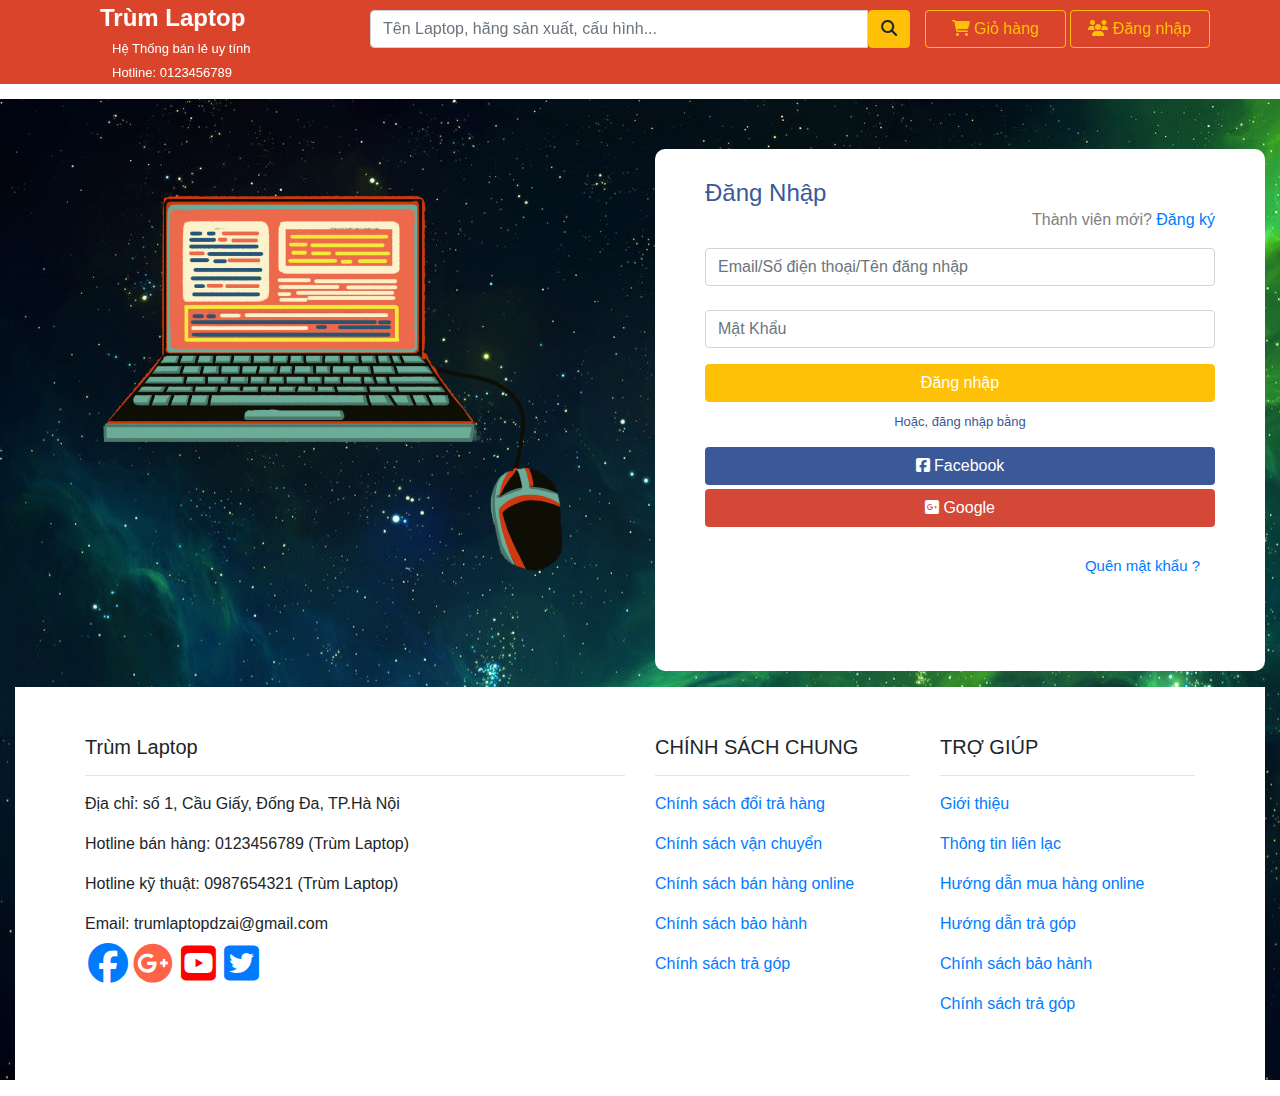
<file: btl/dangnhap.html>
<!DOCTYPE html>
<html lang="en">

<head>
  <meta charset="UTF-8">
  <meta name="viewport" content="width=device-width, initial-scale=1.0">
  <title>ĐĂNG NHẬP</title>


  <!-- Bootstrap core CSS -->
  <link href="./vendor/bootstrap/css/bootstrap.min.css" rel="stylesheet">


  <link rel="stylesheet" href="https://cdnjs.cloudflare.com/ajax/libs/font-awesome/6.4.2/css/all.min.css">
  <link rel="stylesheet" href="./css/dangnhap.css">
  <link rel="stylesheet" href="./css/main.css">
  <link rel="stylesheet" href="./css/home.css">

</head>

<body>
  <!-- HEADER -->
  <header class="fixed-top" style="background-color: #d62f12e5;">
    <div class="container">
      <div class="row">
        <div class="col-xs-9 col-sm-9 col-md-9 col-lg-9">
          <div class="row">
            <div class="col-xs-6 col-sm-6 col-md-6 col-lg-4" style="margin-top: -10px;">
              <div class="container logo">
                <p style="display:inline; font-size: 150%;"><a href="index.html" style="color: white;">Trùm Laptop</a>
                </p>
              </div>
              <p style="display:inline" class="hethongbanle">Hệ Thống bán lẻ uy tính</p> <br>
              <p style="display: inline;" class="hethongbanle">Hotline: 0123456789</p>
            </div>
            <div class="col-xs-6 col-sm-6 col-md-6 col-lg-8">
              <form>
                <div class="input-group">
                  <input type="text" class="form-control" placeholder="Tên Laptop, hãng sản xuất, cấu hình...">
                  <button class="btn btn-warning"><i class="fas fa-search"></i></button>
                </div>
              </form>
            </div>
          </div>
        </div>
        <div class="col-xs-3 col-sm-3 col-md-3 col-lg-3 dinhdanga">
          <div class="row">
            <div style="padding: 0px 2px 0px 0px; text-align: center;" class="col-xs-6 col-sm-6 col-md-6 col-lg-6">
              <a href="GioHang.html"><button style="width: 100%;" class="btn btn-outline-warning"><i
                    class="fas fa-shopping-cart"></i> Giỏ hàng</button></a>
            </div>
            <div id="odangnhap" class="col-xs-6 col-sm-6 col-md-6 col-lg-6" style="padding: 0px 0px 0px 2px;">
              <button style="width: 100%;" id="nutdangnhap" class="btn btn-outline-warning" data-bs-toggle="collapse"
                data-bs-target="#bangdangnhap"><i class="fas fa-users"></i> Đăng nhập</button>
              <div id="bangdangnhap" class="collapse">
                <a href="dangnhap.html"><button class="btn btn-warning"><i class="fas fa-users"></i> Đăng
                    nhập</button></a>
                <a href="dangky.html"><button class="btn btn-warning"><i class="fas fa-registered"></i> Tạo tài
                    khoản</button></a>
                <a href="dangnhap.html"><button class="btn btn-primary"><img src="./image/logo/fb.png"> Đăng nhập
                    Facebook</button></a>
                <a href="dangnhap.html"><button class="btn btn-danger"><img src="./image/logo/google.jpg"> Đăng nhập
                    Google</button></a>
              </div>
            </div>
          </div>
        </div>
      </div>
    </div>
  </header>
  <!-- CONTENT -->
  <div class="responsive">
    <div class="container-fluid"
      style="background-image: url(./image/dangky/hinh-nen-Galaxy-Wallpaper-23.jpg);  margin-top: 0.7%; ">
      <div class="row my-1">
        <div class="col-xs-6 col-sm-6 com-md-6 col-lg-6 col-xl-6">
          <img src="./image/dangky/Lovepik_com-832282987-Hand drawn cartoon laptop.png" alt=""
            style="width: 95%; padding-left:40px ;">
        </div>


        <div class="col-xs-6 col-sm-6 com-md-6 col-lg-6 col-xl-6 content " style="padding-right: 15px;">
          <div class="container form">
            <h4 style="display: inline">Đăng Nhập </h4>
            <br>

            <p class="float" style="color: grey;display: inline;">Thành viên mới? <a href="dangky.html">Đăng ký</a></p>

            <form action="" class="needs-validation" novalidate>
              <div class="form-group">

                <input type="text" class="form-control" id="taikhoan" placeholder="Email/Số điện thoại/Tên đăng nhập"
                  name="uname" require>
                <div class="form-group">
                  <br>
                  <input type="password" class="form-control" id="matkhau" placeholder="Mật Khẩu" name="pswd" required>
                </div>

                <div class="container">
                  <div class="row">
                    <button type="button" class="btn btn-warning" style="width: 100%;color: white" id="btn">Đăng
                      nhập</button>
                  </div>
                </div>

                <p style="text-align: center;font-size: 13px;margin-top: 10px;"> Hoặc, đăng nhập bằng</p>

                <div class="container">
                  <div class="row my-1">
                    <button type="submit" class="btn bnt1" style="width: 100%;background-color: #3b5998;;"><i
                        class="fab fa-facebook-square"></i> Facebook</button>
                  </div>
                </div>
                <div class="container">
                  <div class="row my-1">
                    <button type="submit" class="btn bnt1" style="width: 100%;background-color: #d34836;;"><i
                        class="fab fa-google-plus-square"></i> Google</button>
                  </div>
                </div>
                <div class="container">
                  <br>
                  <a href="#" style="font-size: 15px; float: right;">Quên mật khẩu ?</a>
                </div>
            </form>
          </div>
        </div>
      </div>
    </div>

    <!-- FOOTER -->
    <footer class="py-5 my-3 bg-white">
      <div class="container ">
        <div class="row">
          <div class="col-6 ulfooter">
            <h5 xss=removed> Trùm Laptop</h5>
            <hr>

            <p>Địa chỉ: số 1, Cầu Giấy, Đống Đa, TP.Hà Nội</p>
            <p>Hotline bán hàng: 0123456789 (Trùm Laptop)</p>
            <p>Hotline kỹ thuật: 0987654321 (Trùm Laptop)</p>
            <p>Email: trumlaptopdzai@gmail.com</p>
            <div class="container">
              <a href="#"><i class="fab fa-facebook"></i></a>
              <a href="#"><i class="fab fa-google-plus"></i></a>
              <a href="#"><i class="fab fa-youtube-square"></i></a>
              <a href="#"><i class="fab fa-twitter-square"></i></a>
            </div>

          </div>

          <div class="col-3 ulfooter">
            <h5>CHÍNH SÁCH CHUNG</h5>
            <hr>

            <p><a href="index.html">Chính sách đổi trả hàng</a></p>
            <p><a href="index.html">Chính sách vận chuyển</a></p>
            <p><a href="index.html">Chính sách bán hàng online</a></p>
            <p><a href="index.html">Chính sách bảo hành</a></p>
            <p><a href="index.html">Chính sách trả góp</a></p>


          </div>

          <div class="col-3 ulfooter">
            <h5>TRỢ GIÚP</h5>

            <hr>


            <p><a href="index.html">Giới thiệu</a></p>
            <p><a href="index.html">Thông tin liên lạc</a></p>
            <p><a href="index.html">Hướng dẫn mua hàng online</a></p>
            <p><a href="index.html">Hướng dẫn trả góp</a></p>
            <p><a href="index.html">Chính sách bảo hành</a></p>
            <p><a href="index.html">Chính sách trả góp</a></p>
          </div>
        </div>
      </div>


    </footer>

  </div>

  <script src="./vendor/jquery/jquery.min.js"></script>
  <script src="./vendor/bootstrap/js/bootstrap.bundle.min.js"></script>
  <script src="./js/dangnhap.js"></script>

</body>

</html>
</file>
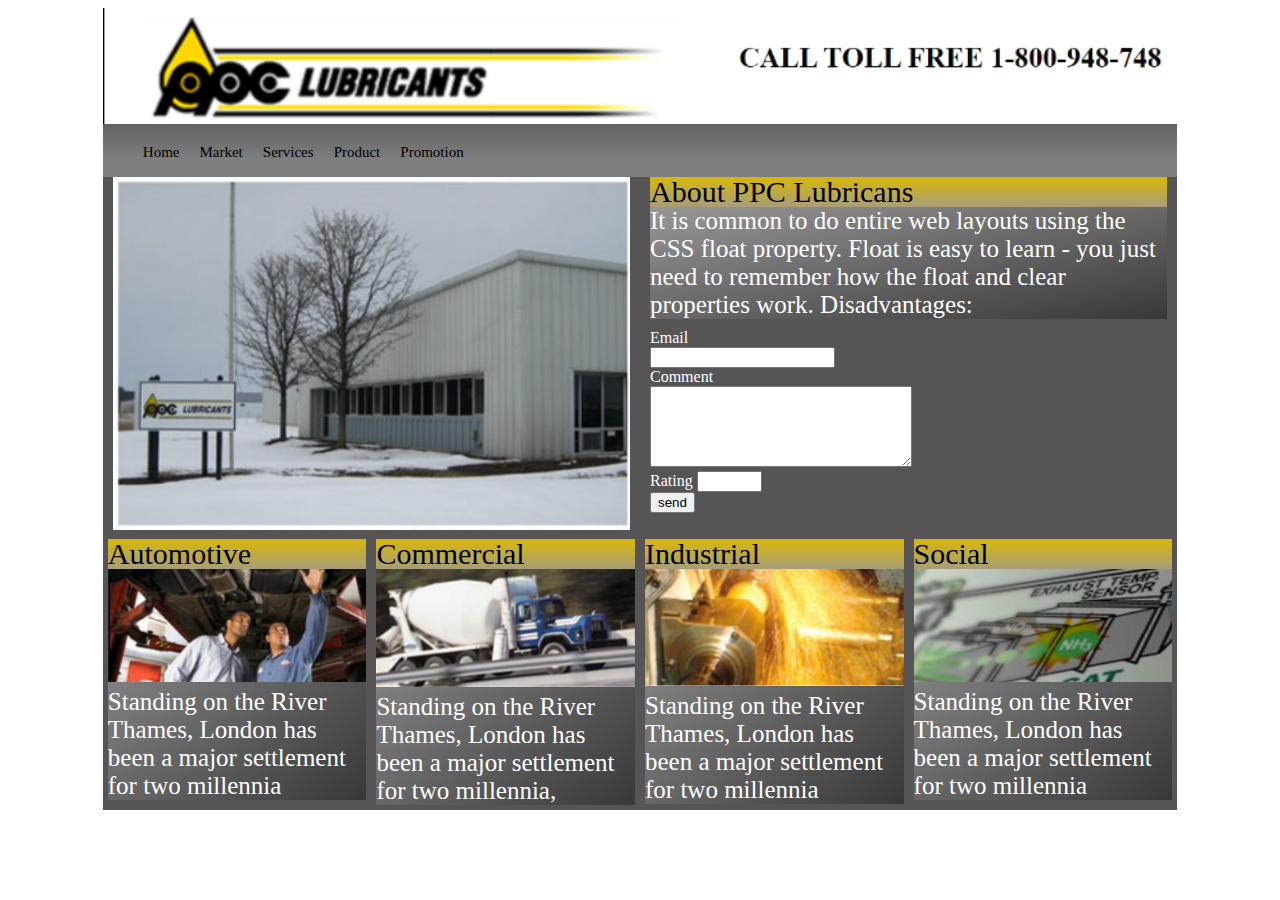
<file: dethithu/thietke_mau.html>
<!DOCTYPE HTML>
<html>

<head>
	<title>Mobilestore</title>
	<link rel="stylesheet" type="text/css" href="css/style.css">
</head>

<body>
	<div class="wrapper">
		<!-- begin header -->
		<header>
			<div class="head" style="background-image: linear-gradient(black,gray);">
			<img src="./header.png" alt="" style="width: 100%;">
			<nav>
				<ul>
					<li><a href="">Home</a></li>
					<li><a href="">Market</a></li>
					<li><a href="">Services</a></li>
					<li><a href="">Product</a></li>
					<li><a href="">Promotion</a></li>
				</ul>
			</nav>
		</div>
		</header>
		
		<!-- end header -->

		<section class="main">
			<div class="hotnews">
				<div class="imgnews col-s-6 col-6">
					<img src="./hotnews.jpg" alt="hotnews">
				</div>
				<div class="textnews col-s-6 col-6">
					<div class="title">
						About PPC Lubricans
					</div>
					<div class="content">
						It is common to do entire web layouts using the CSS float property. Float is easy to learn - you
						just need to remember how the float and clear properties work. Disadvantages:
					</div>
					<div class="frmcomment">
						<form action="">
							<label for="email">Email</label> <br>
							<input type="text" name="email" id="email"> <br>
							<label for="com">Comment</label> <br>
							<textarea name="com" id="com" cols="30" rows="5"></textarea> <br>
							<label for="rate">Rating</label>
							<input type="text" name="rate" id="rate" size="5"> <br>
							<input type="submit" value="send" name="submit" id="submit">
						</form>

					</div>
				</div>
			</div>
			<div class="news">
				<div class="item col-s-3 col-3">
					<div class="title">Automotive</div>
					<div class="content">
						<div class="forimg">
							<img src="./news_1.jpg" alt="news">
						</div>
						<div class="forcontent">
							Standing on the River Thames, London has been a major settlement for two millennia
						</div>
					</div>
				</div>
				<div class="item col-s-3 col-3">
					<div class="title">Commercial</div>
					<div class="content">
						<div class="forimg">
							<img src="./news_2.jpg" alt="news">
						</div>
						<div class="forcontent">
							Standing on the River Thames, London has been a major settlement for two millennia,
						</div>
					</div>
				</div>
				<div class="item col-s-3 col-3">
					<div class="title">Industrial</div>
					<div class="content">
						<div class="forimg">
							<img src="./new_3.jpg" alt="news">
						</div>
						<div class="forcontent">
							Standing on the River Thames, London has been a major settlement for two millennia
						</div>
					</div>
				</div>
				<div class="item col-s-3 col-3">
					<div class="title">Social</div>
					<div class="content">
						<div class="forimg">
							<img src="./new_4.jpg" alt="news">
						</div>
						<div class="forcontent">
							Standing on the River Thames, London has been a major settlement for two millennia
						</div>
					</div>
				</div>
			</div>
		</section>
	</div>

</body>
<script src="js/script.js"></script>
</html>
</file>
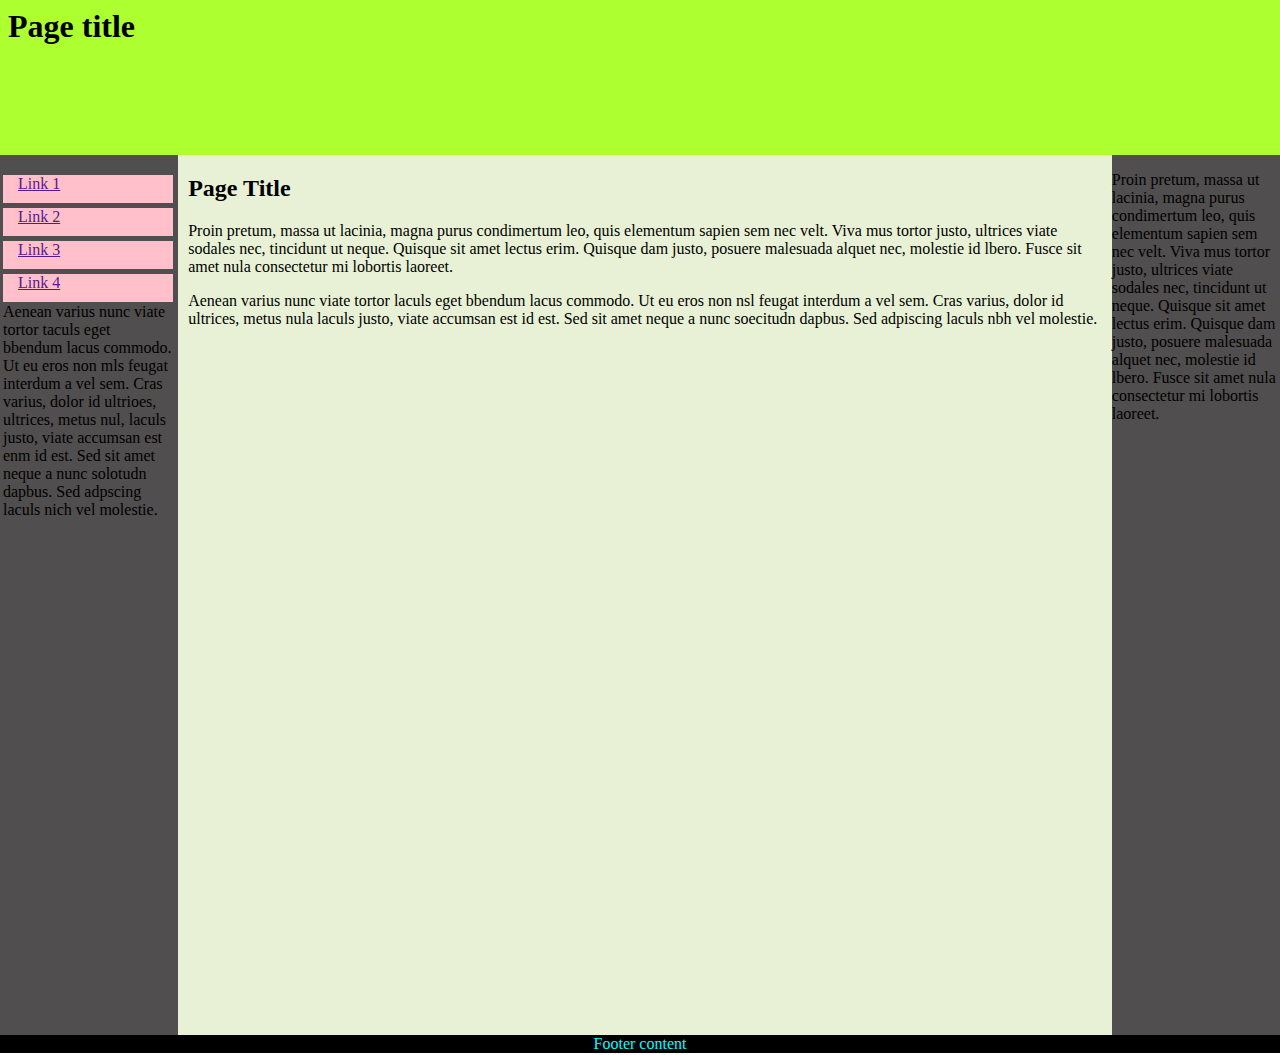
<file: lab6/la6.html>
<!DOCTYPE html>
<html lang="en">
            <head>
                <meta charset="UTF-8">
                <title>lab6</title>
            </head>
        <style>
.header{
        background-color: greenyellow;
        width: 100%;
        padding: 10px;
        padding-bottom: 120px;
        margin: -10px;
        text-align: top left;
    }
.content{
    display: flex;
    flex-flow: nowrap;
}
.section1{
    background-color: #504e4e;
    
    display: flex;
    justify-content: left;
    width: 30%;
    margin-left: -10px;
    padding: 0px 5px;
    flex-flow: column wrap;
    padding-bottom: 500px;
}
.section2{
        padding:0px 10px;
        background-color: rgb(232, 241, 213);
    }
.section3{
        background-color: #504e4e;
        margin-right: -10px;
        width: 30%;
    }  
div.section1>a{
    background-color: pink;
    margin: 20px 0px -15px 0px;
    padding: 0px 0px 10px 15px;
}
footer{
    text-align: center;
    color: cyan;
    background-color: black;
    margin: -16px
}
      </style>
            <body>
                <h1 class="header">Page title</h1>
                <div class="content">
                    <div class="section1">
                        <a href="">Link 1</a>
                        <a href="">Link 2</a>
                        <a href="">Link 3</a>
                        <a href="">Link 4</a>
                        <p>Aenean varius nunc viate tortor taculs eget bbendum lacus commodo. Ut eu eros non mls feugat interdum a vel sem. Cras varius, dolor id ultrioes, ultrices, metus nul, laculs justo, viate accumsan est enm id est. Sed sit amet neque a nunc solotudn dapbus. Sed adpscing laculs nich vel molestie.</p>
                    </div>
                    <div class="section2">
                    <h2>Page Title</h2>
                    <p>Proin pretum, massa ut lacinia, magna purus condimertum leo, quis elementum sapien sem nec velt. Viva mus tortor justo, ultrices viate sodales nec, tincidunt ut neque. Quisque sit amet lectus erim. Quisque dam justo, posuere malesuada alquet nec, molestie id lbero. Fusce sit amet nula consectetur mi lobortis laoreet.</p>
                    <p>Aenean varius nunc viate tortor laculs eget bbendum lacus commodo. Ut eu eros non nsl feugat interdum a vel sem. Cras varius, dolor id ultrices, metus nula laculs justo, viate accumsan est id est. Sed sit amet neque a nunc soecitudn dapbus. Sed adpiscing laculs nbh vel molestie.</p>
                    </div>
                    <div class="section3">
                        <p>Proin pretum, massa ut lacinia, magna purus condimertum leo, quis elementum sapien sem nec velt. Viva mus tortor justo, ultrices viate sodales nec, tincidunt ut neque. Quisque sit amet lectus erim. Quisque dam justo, posuere malesuada alquet nec, molestie id lbero. Fusce sit amet nula consectetur mi lobortis laoreet.</p>
                    </div>
                </div>
            </body>
            <footer>
                <p>Footer content</p>
            </footer>
        </html>
</file>
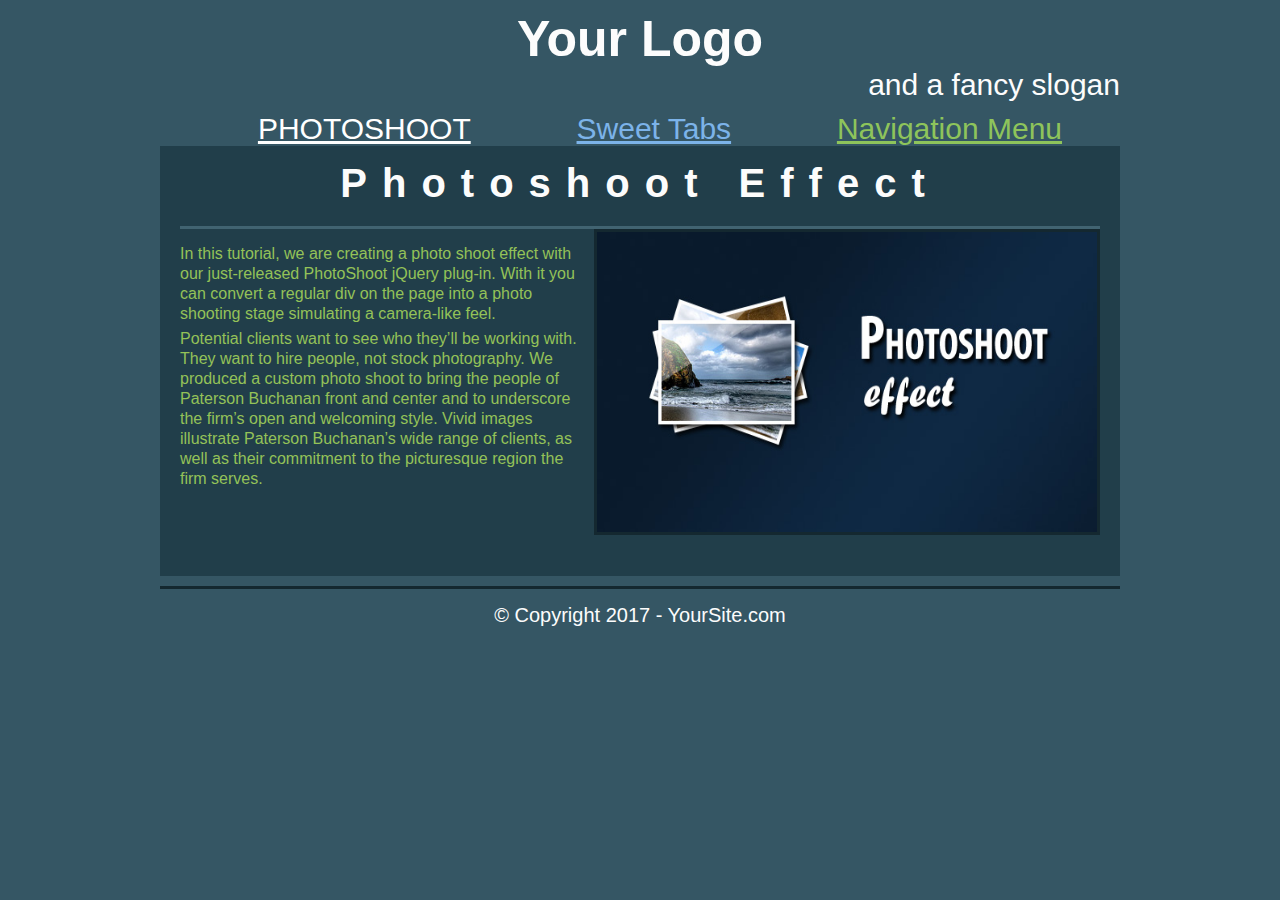
<file: tm2/tm2.html>
<!DOCTYPE html>
<html lang="en">
<head>
    <meta charset="UTF-8">
    <title>Photo Shoot Effect</title>
    <link rel="stylesheet" type="text/css" href="photo-shoot-effect.css"/>
</head>
<body>
<header>
    <h1>Your Logo</h1>
    <h3>and a fancy slogan</h3>
    <nav>
        <ul>
            <li><a style="color: #ffffff;" href="#">PHOTOSHOOT</a></li>
            <li><a style="color: #7CB3e9;" href="#" title="sweet tabs">Sweet Tabs</a></li>
            <li><a style="color: #8ec45b;" href="#">Navigation Menu</a></li>
        </ul>
    </nav>
</header>

<main>
    <article>
        <h2>Photoshoot Effect</h2>
        <div class="article-content">
            <figure>
                <img src="photo.jpg"/>
            </figure>
            <p>
                In this tutorial, we are creating a photo shoot effect with our just-released PhotoShoot jQuery
                plug-in. With it you can convert a regular div on the page into a photo shooting stage simulating a
                camera-like feel.
            </p>
            <p>
                Potential clients want to see who they’ll be working with. They want to hire people, not stock
                photography. We produced a custom photo shoot to bring the people of Paterson Buchanan front and
                center and to underscore the firm’s open and welcoming style. Vivid images illustrate Paterson
                Buchanan’s wide range of clients, as well as their commitment to the picturesque region the firm
                serves.
            </p>
        </div>
    </article>
</main>

<footer>
    &copy; Copyright 2017 - YourSite.com
</footer>
</body>
</html>
</file>
<file: btl/css/chitietsanphamcss.css>
.chinhanh{
    width: 8%;

}
.cauhinh{
    padding: 20px;
}

.table1 {
    font-size: 13px;
    display: inline;
}
.table2 tr{
    border-bottom: 1px solid rgb(209, 203, 203);
}
.c1{
    padding-right: 40px;
    margin-bottom: 10px;
    width: 50%;
   
}
.c2{
    padding-bottom: 10px;
    
}
</file>
<file: btl/css/main.css>
body{
    padding-top: 60px ;
}

header{
    background-color: salmon;
    background-color: snow;
    padding-top: 10px;
}

.ulfooter  li{
  list-style-type: none;
  padding: 2px;
  
}

.divsanpham{
    padding: 10px;
    border: 1px solid whitesmoke;
    margin-top: 20px;
}

.divsanpham h3{
    
    border-bottom: 1px solid lightgray ;
    padding: 10px;
}

#logo{
    width: 100%;
    height: 100%;
}



.congtru{
    float: right;
}

#boloc{
    
    box-sizing: border-box;
    padding: 10px;
    border-radius: 10px;

}

#nutloc{
    float: right;
}


.tieudesanpham .tren{
    margin-top: 10px;
    border-bottom: 1px solid black;
}

.tieudesanpham .tren p{
    font-weight: bold;
    font-size: 20px;
}

.tieudesanpham .tren button{
  float: right;
}

.tieudesanpham .tren button ul {
  width: 200px;
  list-style-type: none;
  display: none;
  position: relative;
  padding: 0px;
  background-color: white;
  z-index: 10;
}

.tieudesanpham .tren button:hover ul{
    
    position: absolute;
    display: block;
    top: 50px;
    
}

.tieudesanpham .tren button:hover ul li{
    padding: 10px;
}

.tieudesanpham .duoi{
    padding: 10px;
    border-bottom: 1px solid black;
    font-size: 16px;
}

.tieudesanpham .duoi button{
    border: 1px solid white;
    border-radius: 5px;
    padding: 5px;
}

.tieudesanpham .duoi .btnvang{
    background-color: #F2E70F;

}

.tieudesanpham .duoi .btndo{
    background-color: #F85928;
}

.dinhdanga > a{
    text-decoration: none;
    color:none;
    margin-left: 10px;
}

#odangnhap{
    position: relative;
}


#odangnhap  #bangdangnhap{
    width: 300px;
    height: 300px;
    background-color: white;
    position: absolute;
    top: 37px;
    border-radius: 10px;
   padding-top: 20px;
    text-align: center;
    display: none;
   
   
}


#bangdangnhap button{
    width: 80%;
    
    padding: 10px;
    margin-top: 10px;
    vertical-align: middle;
}

#bangdangnhap img{
    width: 10%;
    float: left;
    
}

#slide{
    padding-left: 10px;
}


#menuloai{
    margin-top: 25px;
    padding: 5px;
    
}

#menuloai a{
  color: black;
  font-size: 15px;
  position: relative;
  text-decoration: none;
 

}
#menuloai li {
    list-style-type: none;
    padding-top: 5px;
}
#menuloai .menu-item:hover {
    color: #F85928;
}


#menuloai a i.fa-angle-right {
   float: right;
}

#menuloai a div{
    display: none;
  
    position: absolute;
    z-index: 2;
    background-color: white;
   
    width: 670px;
    height: 300px;
    left: 195px;
    top: -2px;
    box-shadow: 1px 5px 5px darkgrey, -2px -2px 5px darkgrey ;
    
    

}


#slide img{
    height: 120%;
    border-radius: 5px;
}


#hinhbanner {
    margin-top: 25px;
    padding-left: 5px;

   
}

#hinhbanner {
    
    padding: 0px 0px 0px 5px
}

#hinhbanner  img{
    width: 100%;
    margin-bottom: 5px;
    
}

.card{
    border: 1px solid white;
    
}

.card-title a{
    color: #474c51;
 
}

.cardGia{
    flex-basis: 130px;
    width: 130px;
    height: 28px;
    border-radius: 15px;
    background-color: #e63213;
    text-align: center;
    font-size: 18px;
    line-height: 28px;
    font-weight: 500;
    overflow: hidden;
    position: relative;
    z-index: 1;
    color: #fff;
}
.cauhinh p{
    display: inline-block;
    color: #75797cd5;
    font-size: 11px;
    margin-right: 5px;
}
.card-title{
    font-size: 17px;
}
.card-title a{
    text-decoration: none;
}
.card-body:hover .card-title a{
    color:#0168fa
}



.dong2hinhanh{
    padding: 0px;
    
}



.dong2hinhanh div img{
    width: 100%;
    height: 150px;
    border-radius: 5px;
}


.dong3hinhanh{

    padding: 0px;
}

.dong3hinhanh div img{
    width: 100%;
    height: 200px;
    border-radius: 5px;
}

div.divsanpham h3{
    font-size: 23px;
    font-family: inherit;
    text-transform: uppercase;
}

div.divsanpham a{
    text-transform: none;
    float: right;
    font-size: 16px;
}

div.dongcuoi{
    padding: 0px;
}

div.dongcuoi div{
    margin: 0px;
    
   
}

div.dongcuoi div img{
    
    margin: 0px;
    width: 100%;
    height: 200px;
}



.card img:hover{
    
    border: 1px solid whitesmoke;
    border-radius: 5px solid black;
    /* box-shadow: 3px 3px 3px whitesmoke, -3px -3px 3px whitesmoke; */
    transform: scale(1.1);
    transition:ease-in-out transform 0.5s;
}
</file>
<file: btl/css/home.css>
@media screen and (max-width : 768px) {
    .responsive {
        padding-top: 130px;
    }
}
@media screen and (min-width : 768px) {
    .responsive {
        padding-top: 30px;
    }
}
.logo p{
    font-weight: bold;
    font-family: 'Gill Sans', 'Gill Sans MT', Calibri, 'Trebuchet MS', sans-serif;
    font-size: 25px;
    color: white;
}
.hethongbanle{
    font-size: 13px;
    font-family: 'Lucida Sans', 'Lucida Sans Regular', 'Lucida Grande', 'Lucida Sans Unicode', Geneva, Verdana, sans-serif;
    color: white;
    margin-left: 27px;
    
}

.fa-google-plus{
    color: tomato;
    transform: scale(2.5,2.5);
    margin-right: 25px;
}
.fa-youtube-square{
    color: red;
    transform: scale(2.5,2.5);
    margin-right: 25px;
}
.fa-twitter-square{
    transform: scale(2.5,2.5);
    margin-right: 25px;
}
.fa-facebook{
    transform: scale(2.5,2.5);
    margin-right: 25px;
}
</file>
<file: btl/css/dangky.css>
.content  {
    color: #3b5998;
    
}
.bnt1{
    color: white;
}
.form{
    padding-top: 30px;
    margin-top: 30px;
    background-color:white;
    padding-bottom: 20px;
    padding-left: 50px;
    border-radius: 10px;
}
.label1{
    margin-right: 20px;
}
.tabledk tr td{
    
    padding-bottom: 10px;
}

.modal-header {
    background-color: #28a745;

}
.modal-header h4 {
    color: white;
}
#dangky {
    margin-top: 15px;
}
</file>
<file: btl/css/dangnhap.css>
.content  {
    color: #3b5998;
    
}
.bnt1{
    color: white;
}
.form{
    padding-top: 30px;
    margin-top: 50px;
    background-color:white;
    padding-bottom: 100px;
    padding-right: 50px;
    padding-left: 50px;
    border-radius: 10px;
}
.float{
    float: right;
}
</file>
<file: dethithu/css/style.css>
style.css
/*mobile phones: */
[class*="col-"] {
  width: 100%;
}

@media only screen and (min-width: 600px) {
  /* tablets: */
  .col-s-1 {width: 8.33%;}
  .col-s-2 {width: 16.66%;}
  .col-s-3 {width: 25%;}
  .col-s-4 {width: 33.33%;}
  .col-s-5 {width: 41.66%;}
  .col-s-6 {width: 50%;}
  .col-s-7 {width: 58.33%;}
  .col-s-8 {width: 66.66%;}
  .col-s-9 {width: 75%;}
  .col-s-10 {width: 83.33%;}
  .col-s-11 {width: 91.66%;}
  .col-s-12 {width: 100%;}
}

@media only screen and (min-width: 768px) {
  /* desktop: */
  .col-1 {width: 8.33%;}
  .col-2 {width: 16.66%;}
  .col-3 {width: 25%;}
  .col-4 {width: 50%;} 
  .col-5 {width: 41.66%;}
  .col-6 {width: 50%;}
  .col-7 {width: 58.33%;}
  .col-8 {width: 66.66%;}
  .col-9 {width: 75%;}
  .col-10 {width: 83.33%;}
  .col-11 {width: 91.66%;}
  .col-12 {width: 100%;}
} 

ul{
  display: flex;
  list-style: none;
}
li{
  padding-right: 20px;
  font-size: 15px;
}
a{
  text-decoration: none;
  color: black;
}
a:hover{
  color: red;
}
a:active{
  color:purple;
}
.wrapper{
	width: 85%;
	background-color: #7F7E7E;
	margin: 0 auto;
}
.main{
	width: 100%;
	background-color: #565454;
	overflow: auto;
}
.hotnews{
	width: 100%;
	
}
.imgnews{
	float: left;
	padding: 0 10px;
	box-sizing: border-box;
}
.imgnews img{
	width: 100%;
}
.textnews{
	float: left;
	padding: 0 10px;
	box-sizing: border-box;
}
.title{
  font-size: 30px;
	line-height: 30px;
	background-image: linear-gradient(to bottom, #d6b708, #a79e7b)
}
.news{
	clear: both;
} 
.content{
	color: white;
  font-size: 25px;
	background-image: linear-gradient(to bottom right, #989797, #383838)
}
.item{
	float: left;
	box-sizing: border-box;
	padding: 5px 5px;
}
.item img{
	width: 100%;
}
.frmcomment{
	margin-top: 10px;
	color: white;
}
</file>
<file: tm2/photo-shoot-effect.css>
body{
    width: 960px;
    font-family: 'Lucida Sans', 'Lucida Sans Regular', 'Lucida Grande', 'Lucida Sans Unicode', Geneva, Verdana, sans-serif;
    color: #fcfcfc;
    background-color: #355664;
}
head{
    font-family: 'Lucida Sans', 'Lucida Sans Regular', 'Lucida Grande', 'Lucida Sans Unicode', Geneva, Verdana, sans-serif;
}
h1{
    font-size: 50px;
    padding: 10px 0 0;
    text-align: center;
}
h2{
    font-size: 40px;
    text-align: center;
    letter-spacing: 15px;
    border-bottom: 3px solid #416371;
    padding-bottom: 20px;
    margin-top: -5px;
}
h3{
    text-align: right;
    font-size: 30px;
   font-weight: normal; 
   margin: 0 0 10px;
}
p{
    line-height: 20px;
    padding-bottom: 5px;
    color: #94c258;
}
img{
    width: 500px;
    height: 300px;
    border: none;
}
.article-content{
    margin: 15px 0;
}
nav{
    background-color: #355664;
    padding-left: 5px;
    padding-right: 5px;
    padding-top: 0px;
    padding-bottom: 0px;
}
a{
    margin: 5px 2px;
    padding: 7px 10px 4px;
    font-size: 30px;
}
article{
    height: 390px;
    background-color: #213e4a;
    padding: 20px;
    margin: 0 0 010px;
}
figure{
    margin-top: -15px;
    border: 3px solid #142830;
    float: right;
    height: 300px;
    width: 500px;
    margin-left: 15px;
}
ul{
    display: flex;
    list-style: none;
}
footer{
    border-top: 3px solid#142830;
    padding-top: 15px;
    margin-bottom: 30px;
    text-align: center;
    font-size: 20px;
}
*{
    margin: auto;
}
</file>
